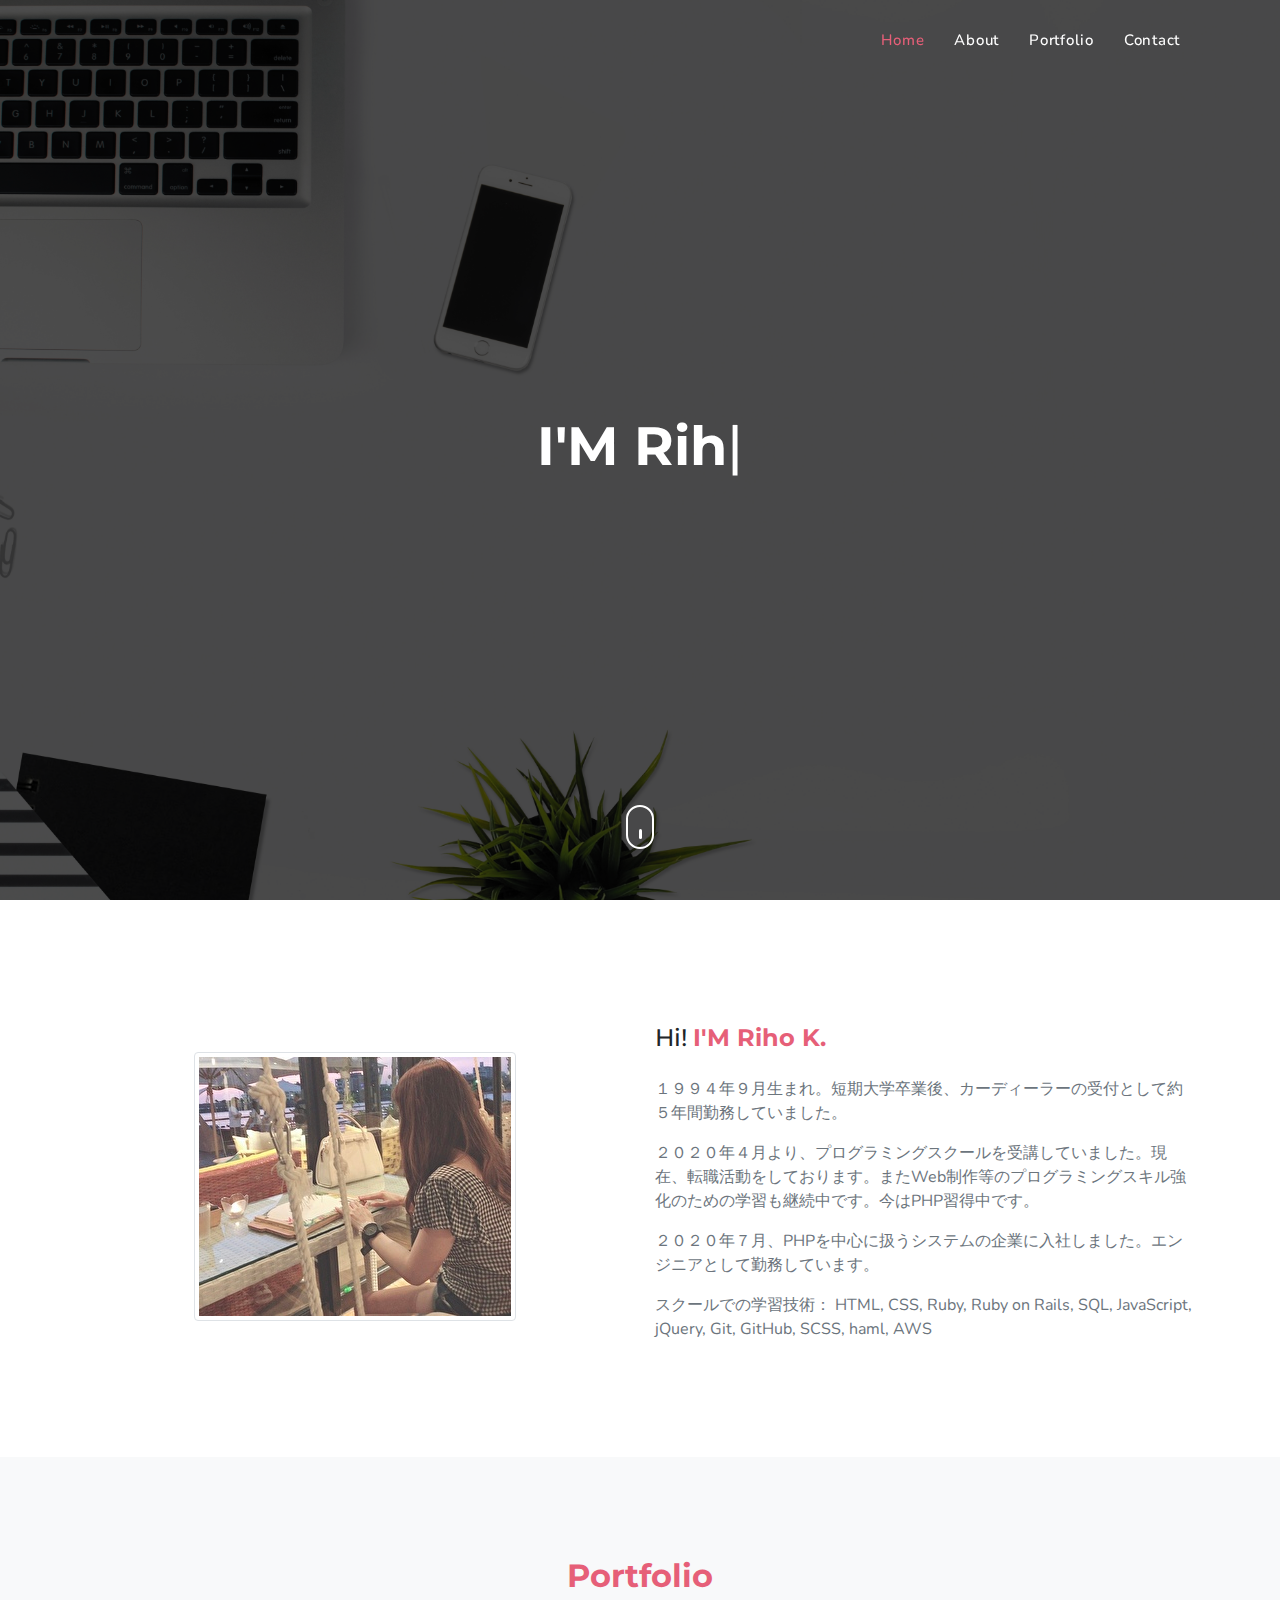
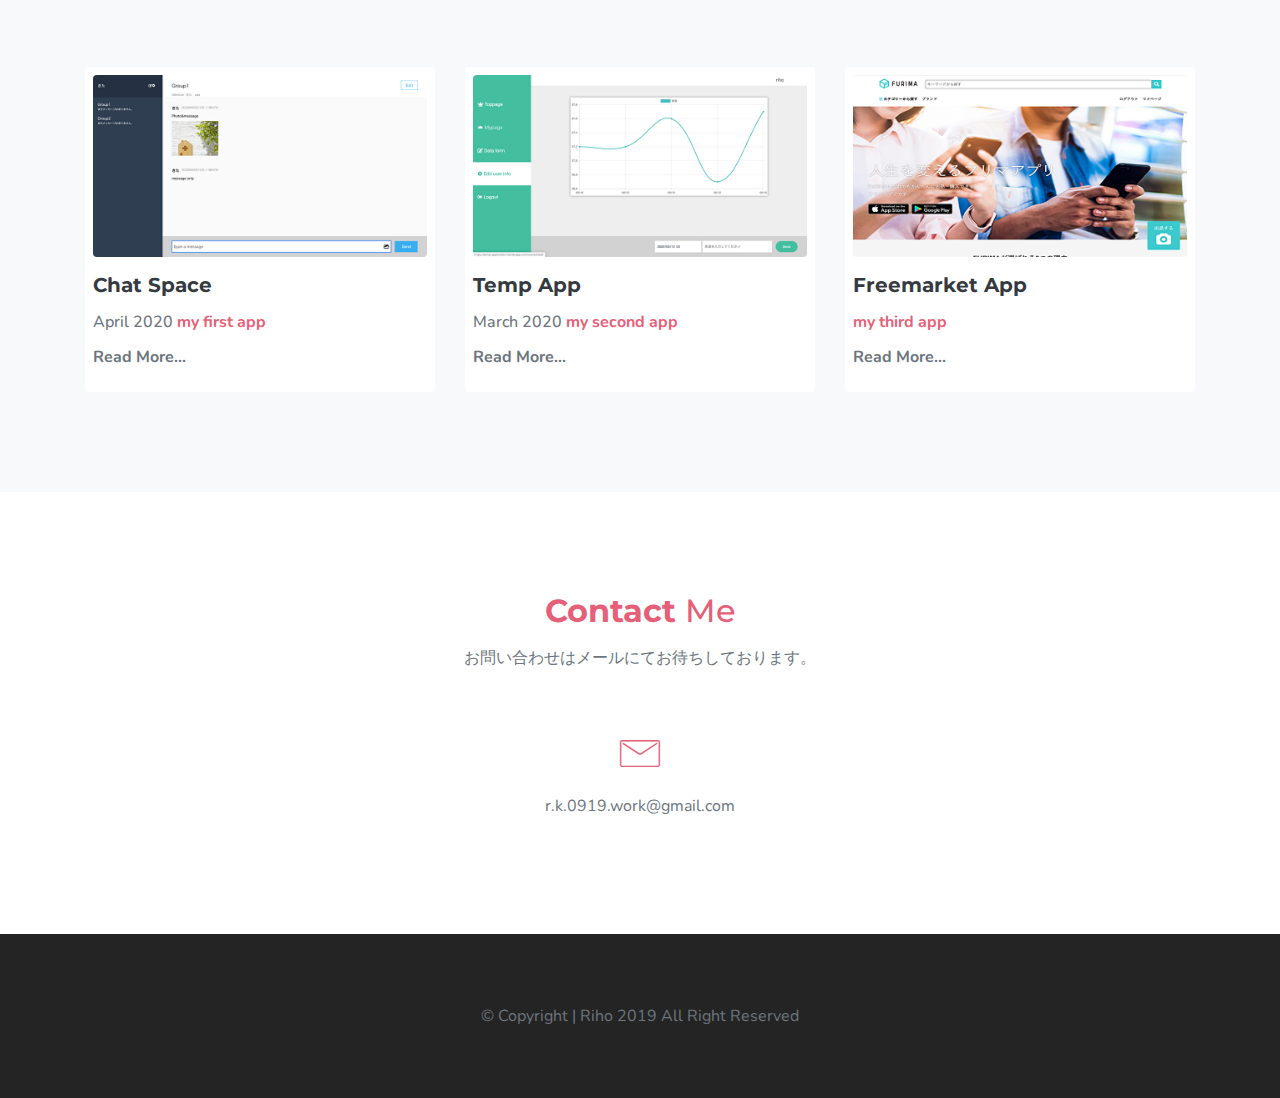
<file: index.html>
<!DOCTYPE html>
<html lang="ja">
    <head>
        <meta charset="UTF-8">
        <meta name="viewport" content="width=device-width, initial-scale=1">
        <title>Riho | PortfolioSite</title>
        <meta name="description" content="" />
        <meta name="keywords" content="" />
        <meta name="author" content="SRBThemes" />

        <link rel="shortcut icon" href="images/aipno-uok01-001.ico">

        <!--Bootstrap Css-->
        <link rel="stylesheet" type="text/css" href="css/bootstrap.min.css" />

        <!-- Materialdesign icons Css -->
        <link href="css/materialdesignicons.min.css" rel="stylesheet">

        <!-- Mobirise icons Css -->
        <link href="css/mobiriseicons.css" rel="stylesheet"> 

        <!-- Magnific-popup -->
        <link rel="stylesheet" href="css/magnific-popup.css">

        <!-- Animate Css -->
        <link rel="stylesheet" href="css/animate.min.css">

        <!-- OWL SLIDER -->
        <link rel="stylesheet" href="css/owl.carousel.css" />
        <link rel="stylesheet" href="css/owl.theme.css" />
        <link rel="stylesheet" href="css/owl.transitions.css" />

        <!-- Custom style Css -->
        <link href="css/style.css" rel="stylesheet">
        <link href="css/color/default.css" rel="stylesheet" id="option-color">
    </head>

    <body>

        <!-- Loader -->
        <div id="preloader">
            <div id="status">
                <div class="spinner">Loading...</div>
            </div>
        </div>

        <!-- Start Navbar -->
    	<nav class="navbar navbar-expand-lg fixed-top custom-nav sticky">
            <div class="container">

                <button class="navbar-toggler" type="button" data-toggle="collapse" data-target="#navbarCollapse" aria-controls="navbarCollapse" aria-expanded="false" aria-label="Toggle navigation">
                    <span class="mdi mdi-menu"></span>
                </button>

                <div class="collapse navbar-collapse" id="navbarCollapse">
                    <ul class="navbar-nav ml-auto">
                        <li class="nav-item active">
                            <a class="nav-link" href="#home">Home</a>
                        </li>
                        <li class="nav-item">
                            <a class="nav-link" href="#about">About</a>
                        </li>
                        <li class="nav-item">
                            <a class="nav-link" href="#work">Portfolio</a>
                        </li>
                        <li class="nav-item">
                            <a class="nav-link" href="#contact">Contact</a>
                        </li>
                    </ul>
                </div>
            </div>
        </nav>
        <!-- End Navbar -->

        <!-- START HOME -->
        <section class="section header-bg-img h-100vh" id="home">
            <div class="bg-overlay"></div>
            <div class="header-table">
                <div class="header-table-center">
                    <div class="container">
                        <div class="row justify-content-center">
                            <div class="col-lg-12">
                                <div class="text-center header-content mx-auto">
                                    <h4 class="text-white first-title mb-4"></h4>
                                    <h1 class="header-name text-white text-capitalize mb-0"><span class="element font-weight-bold" data-elements="I'M Riho.,My  Portfolio Site."></span></h1>
                                    <p class="text-white mx-auto header-desc mt-4">
                                        </p>
                                    <div class="mt-4 pt-2">
                                        <!-- <a href="#" class="btn btn-outline-custom btn-round"></a> -->
                                    </div>
                                </div>
                            </div>
                        </div>
                    </div>
                </div>
            </div>            
            <div class="scroll_down">
                <a href="#about" class="scroll">
                    <i class="text-white"></i>
                </a>
            </div>
        </section>
        <!-- END HOME -->

        <!-- START ABOUT -->
        <section class="section" id="about">
            <div class="container">
                <div class="row align-items-center">
                    <div class="col-lg-6">
                        <div class="mt-3">
                            <img src="images/newphoto.jpg" alt="" class="img-fluid mx-auto d-block img-thumbnail">
                        </div>
                    </div>
                    <div class="col-lg-6">
                        <div class="mt-3">
                            
                            <h4 class="mt-4">Hi! <span class="text-custom font-weight-bold">I'M Riho K.</span></h4>
                            <p class="text-muted mt-4">１９９４年９月生まれ。短期大学卒業後、カーディーラーの受付として約５年間勤務していました。 </p>
                            <p class="text-muted mt-2">２０２０年４月より、プログラミングスクールを受講していました。現在、転職活動をしております。またWeb制作等のプログラミングスキル強化のための学習も継続中です。今はPHP習得中です。</p>
                            <p class="text-muted mt-2">２０２０年７月、PHPを中心に扱うシステムの企業に入社しました。エンジニアとして勤務しています。</p>
                            <p class="text-muted mt-2">スクールでの学習技術：
                                HTML, CSS, Ruby, Ruby on Rails, SQL, JavaScript, jQuery, Git, GitHub, SCSS, haml, AWS
                            </p>
                            <p class="text-muted mt-2"></p>
                            <div>
                            </div>
                        </div>
                    </div>
                </div>
            </div>
        </section>
        <!-- END ABOUT -->
        
        <!-- START Portfolio -->
        <section class="section bg-light" id="work">
            <div class="container">   
                <div class="row justify-content-center">
                    <div class="col-lg-12">
                        <div class="text-center">
                            <h2><span class="font-weight-bold">Portfolio</span></h2>
                        </div>
                    </div>
                </div>                 
                <div class="row mt-5">
                    <div class="col-lg-4 mt-3">
                        <div class="rounded bg-white p-2">
                            <div class="img_blog">
                                <img src="images/portfolio2.png" alt="chatspace" class="img-fluid rounded mx-auto d-block">
                            </div>
                            <div class="content_blog pt-3 pb-3">
                                <div>
                                    <h5 class="font-weight-bold mb-0"><a href="portfolio_1.html" class="text-dark">Chat Space</a></h5>
                                </div>
                                <div class="mt-3">
                                    <p class="h6 text-muted date_blog mb-0">April 2020 <a href="#" class="text-custom font-weight-bold">my first app</a></p>
                                    <p class="mt-3 desc_blog text-muted"></p>
                                    <p class="h6 mb-0"><a href="portfolio_1.html" class="text-muted font-weight-bold">Read More...</a></p>
                                </div>
                            </div>
                        </div>
                    </div>
                    <div class="col-lg-4 mt-3">
                        <div class="rounded bg-white p-2">
                            <div class="img_blog">
                                <img src="images/portfolio1.png" alt="" class="img-fluid rounded mx-auto d-block">
                            </div>
                            <div class="content_blog pt-3 pb-3">
                                <div>
                                    <h5 class="font-weight-bold mb-0"><a href="portfolio_2.html" class="text-dark">Temp App</a></h5>
                                </div>
                                <div class="mt-3">
                                    <p class="h6 text-muted date_blog mb-0">March 2020 <a href="#" class="text-custom font-weight-bold">my second app</a></p>
                                    <p class="mt-3 desc_blog text-muted"></p>
                                    <p class="h6 mb-0"><a href="portfolio_2.html" class="text-muted font-weight-bold">Read More...</a></p>
                                </div>
                            </div>
                        </div>
                    </div>
                    <div class="col-lg-4 mt-3">
                        <div class="rounded bg-white p-2">
                            <div class="img_blog">
                                <img src="images/portfolio3.png" alt="" class="img-fluid rounded mx-auto d-block">
                            </div>
                            <div class="content_blog pt-3 pb-3">
                                <div>
                                    <h5 class="font-weight-bold mb-0"><a href="portfolio_3.html" class="text-dark">Freemarket App</a></h5>
                                </div>
                                <div class="mt-3">
                                    <p class="h6 text-muted date_blog mb-0"> <a href="#" class="text-custom font-weight-bold">my third app</a></p>
                                    <p class="mt-3 desc_blog text-muted"></p>
                                    <p class="h6 mb-0"><a href="portfolio_3.html" class="text-muted font-weight-bold">Read More...</a></p>
                                </div>
                            </div>
                        </div>
                    </div>
                </div>
            </div>
        </section>
        <!-- END BLOG -->
        
        <!-- START CONTACT -->
        <section class="section" id="contact">
            <div class="container">
                <div class="row justify-content-center">
                    <div class="col-lg-12">
                        <div class="text-center">
                            <h2><span class="font-weight-bold">Contact</span> Me</h2>
                            <p class="text-muted mx-auto section-subtitle mt-3">お問い合わせはメールにてお待ちしております。</p>
                        </div>
                    </div>
                </div> 
                <div class="row mt-5">
                    <div class="col-lg-4 contact-box">
                        <div class="text-center">
                            <div>
                                <i class="mbri-letter text-custom h1"></i>
                            </div>
                            <div class="mt-3">
                                <p class="text-muted">r.k.0919.work@gmail.com</p>
                            </div>
                        </div>
                    </div>
                </div>
                <!-- <div class="row mt-5">
                    <div class="col-lg-12">
                        <div class="form-kerri contact_form">
                            <div id="message"></div>
                            <form method="post" action="php/contact.php" name="contact-form" id="working_form">
                                <div class="row">
                                    <div class="col-lg-12">
                                        <div class="form-group mt-2">
                                            <input name="name" id="name" type="text" class="form-control" placeholder="Your name..." >
                                        </div>
                                    </div>
                                </div>
                                <div class="row">
                                    <div class="col-lg-12">
                                        <div class="form-group mt-2">
                                            <input name="email" id="email" type="email" class="form-control" placeholder="Your email..." >
                                        </div>
                                    </div>                                
                                </div>
                                <div class="row">
                                    <div class="col-lg-12">
                                        <div class="form-group mt-2">
                                            <textarea name="comments" id="comments" rows="4" class="form-control" placeholder="Your message..."></textarea>
                                        </div>
                                    </div>
                                </div>
                                <div class="row">
                                    <div class="col-lg-12 text-right">
                                        <input type="submit" id="submit" name="send" class="submitBnt btn btn-custom text-uppercase" value="Submit">
                                        <div id="simple-msg"></div>
                                    </div>
                                </div>
                            </form>
                        </div>  
                    </div>
                </div> -->
            </div>
        </section>
        <!-- END CONTACT -->

        <!--START FOOTER-->
        <footer class="footer bg-light">
            <div class="container">
                <div class="row justify-content-center text-center">
                    <div class="col-md-12">
                        <div class="text-center text-white footer-alt">
                            <!-- <ul class="list-unstyled list-inline mb-3">
                                <li class="list-inline-item"><a href="#"><i class="mdi mdi-facebook text-muted"></i></a></li>
                                <li class="list-inline-item"><a href="#"><i class="mdi mdi-linkedin text-muted"></i></a></li>
                                <li class="list-inline-item"><a href="#"><i class="mdi mdi-pinterest text-muted"></i></a></li>
                                <li class="list-inline-item"><a href="#"><i class="mdi mdi-twitter text-muted"></i></a></li>
                            </ul> -->
                            <p class="text-muted mb-0"> &copy;  Copyright | Riho 2019 All Right Reserved</p>
                        </div>
                    </div>
                </div>
            </div>
        </footer>
        <!--END FOOTER-->

        <!-- Back To Top -->    
        <a href="#" class="back_top"> <i class="mdi mdi-chevron-up"> </i> </a>
      
        <!-- JAVASCRIPTS -->
        <script src="js/jquery.min.js"></script>
        <script src="js/popper.min.js"></script>
        <script src="js/bootstrap.min.js"></script>
        <!--EASING JS-->
        <script src="js/jquery.easing.min.js"></script>
        <script src="js/scrollspy.min.js"></script>
        <!--PORTFOLIO FILTER JS-->
        <script src="js/isotope.js"></script>
        <!-- Magnific Popup Js -->
        <script src="js/jquery.magnific-popup.min.js"></script>
        <!-- TYPED -->
        <script src="js/typed.js"></script>
        <!-- OWL CAROUSEL -->
        <script src="js/owl.carousel.min.js"></script>
        <!-- CONTACT JS -->
        <script src="js/contact.js"></script>
        <!--CUSTOM JS-->
        <script src="js/custom.js"></script>
    </body>
</html>
</file>
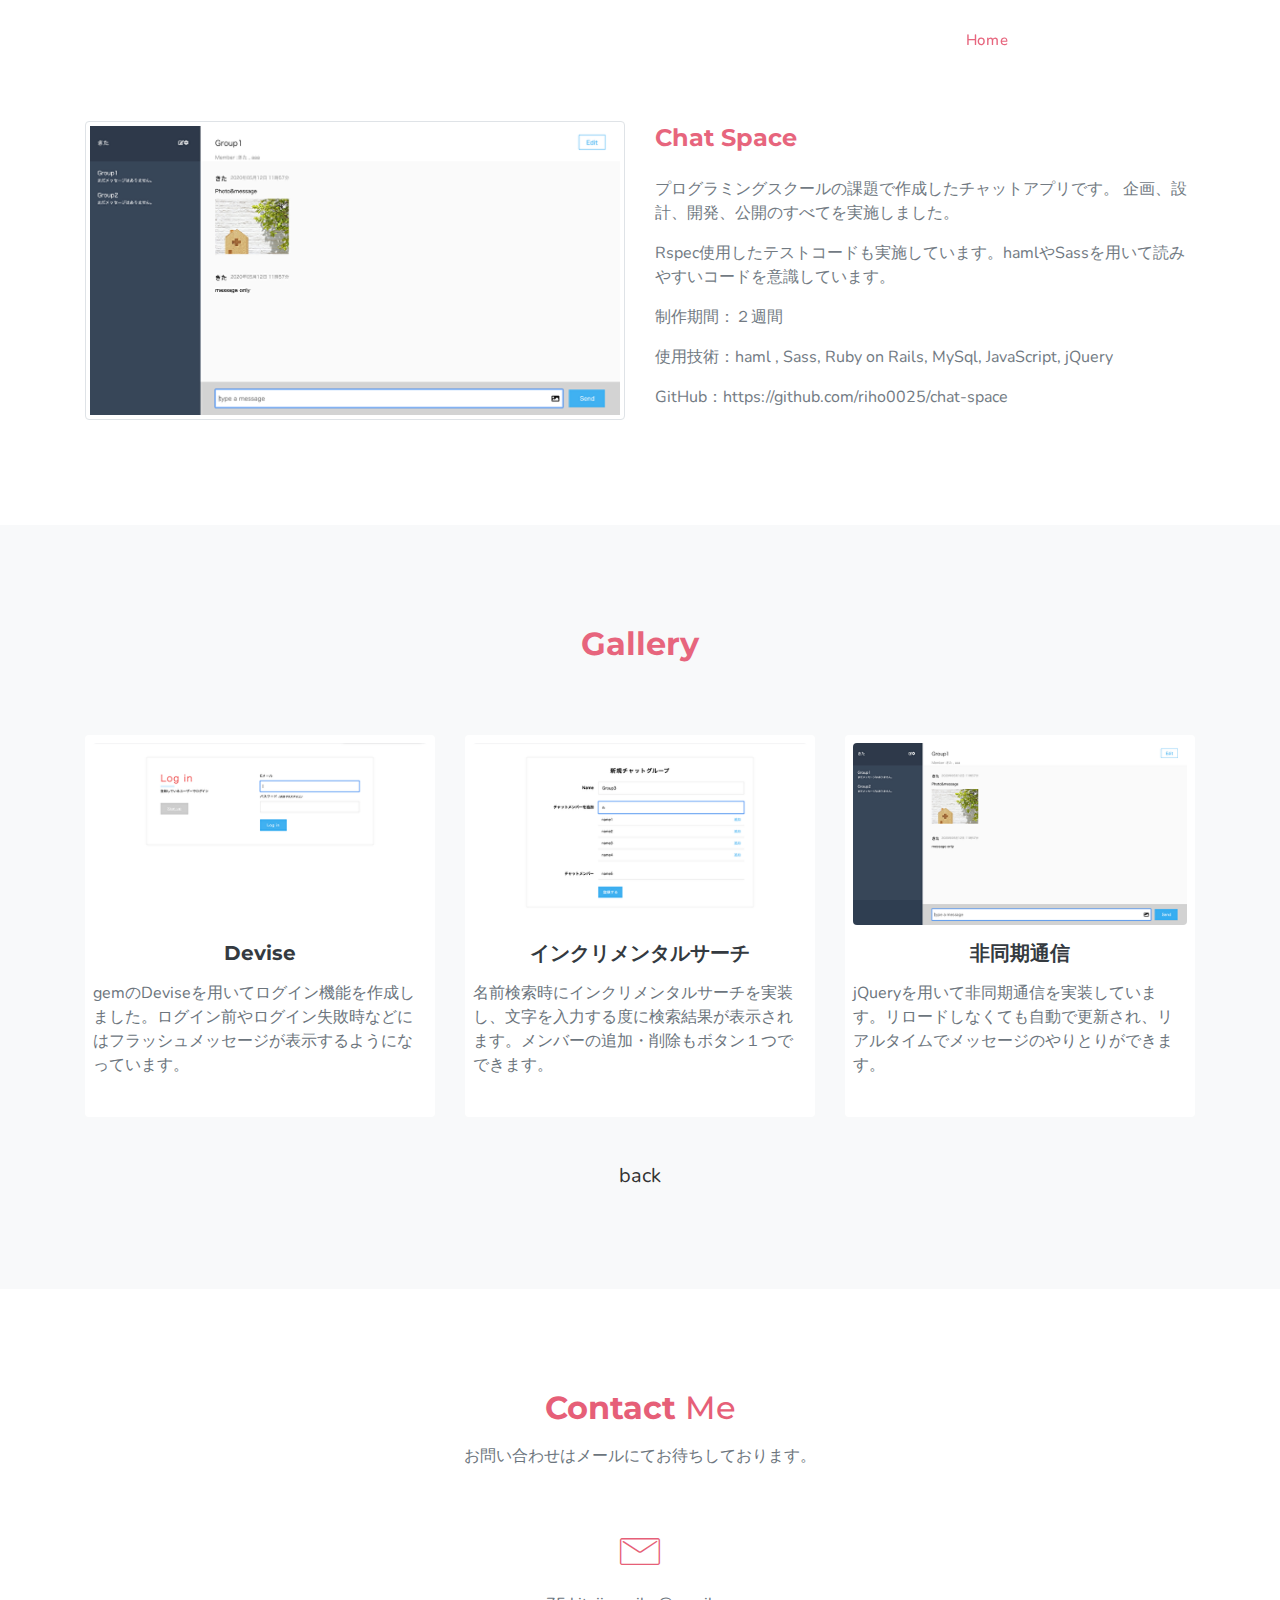
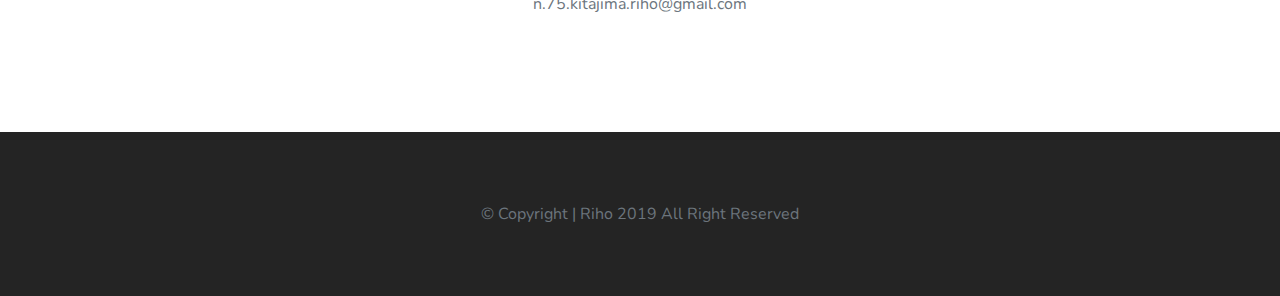
<file: portfolio_1.html>
<!DOCTYPE html>
<html lang="en">
    <head>
        <meta charset="UTF-8">
        <meta name="viewport" content="width=device-width, initial-scale=1">
        <title>Riho | PortfolioSite</title>
        <meta name="description" content="" />
        <meta name="keywords" content="" />
        <meta name="author" content="SRBThemes" />

        <link rel="shortcut icon" href="images/aipno-uok01-001.ico">

        <!--Bootstrap Css-->
        <link rel="stylesheet" type="text/css" href="css/bootstrap.min.css" />

        <!-- Materialdesign icons Css -->
        <link href="css/materialdesignicons.min.css" rel="stylesheet">

        <!-- Mobirise icons Css -->
        <link href="css/mobiriseicons.css" rel="stylesheet"> 

        <!-- Magnific-popup -->
        <link rel="stylesheet" href="css/magnific-popup.css">

        <!-- Animate Css -->
        <link rel="stylesheet" href="css/animate.min.css">

        <!-- OWL SLIDER -->
        <link rel="stylesheet" href="css/owl.carousel.css" />
        <link rel="stylesheet" href="css/owl.theme.css" />
        <link rel="stylesheet" href="css/owl.transitions.css" />

        <!-- Custom style Css -->
        <link href="css/style.css" rel="stylesheet">
        <link href="css/color/default.css" rel="stylesheet" id="option-color">
    </head>

    <body>

        <!-- Loader -->
        <div id="preloader">
            <div id="status">
                <div class="spinner">Loading...</div>
            </div>
        </div>

        <!-- Start Navbar -->
    	<nav class="navbar navbar-expand-lg fixed-top custom-nav sticky">
            <div class="container">

                <button class="navbar-toggler" type="button" data-toggle="collapse" data-target="#navbarCollapse" aria-controls="navbarCollapse" aria-expanded="false" aria-label="Toggle navigation">
                    <span class="mdi mdi-menu"></span>
                </button>

                <div class="collapse navbar-collapse" id="navbarCollapse">
                    <ul class="navbar-nav ml-auto">
                        <li class="nav-item active">
                            <a class="nav-link" href="index.html">Home</a>
                        </li>
                        <!-- <li class="nav-item">
                            <a class="nav-link" href="#about">About</a>
                        </li> -->
                        <li class="nav-item">
                            <a class="nav-link" href="#work">Gallery</a>
                        </li>
                        <li class="nav-item">
                            <a class="nav-link" href="#contact">Contact</a>
                        </li>
                    </ul>
                </div>
            </div>
        </nav>
        <!-- End Navbar -->

        <!-- START HOME -->
        <!-- <section class="section header-bg-img h-100vh" id="home">
            <div class="bg-overlay"></div>
            <div class="header-table">
                <div class="header-table-center">
                    <div class="container">
                        <div class="row justify-content-center">
                            <div class="col-lg-12">
                                <div class="text-center header-content mx-auto">
                                    <h4 class="text-white first-title mb-4"></h4>
                                    <h1 class="header-name text-white text-capitalize mb-0"><span class="element font-weight-bold" data-elements="I'M Riho.,My  Portfolio Site."></span></h1>
                                    <p class="text-white mx-auto header-desc mt-4">
                                        </p>
                                    <div class="mt-4 pt-2">
                                        <a href="#" class="btn btn-outline-custom btn-round"></a> -->
                                    <!-- </div>
                                </div>
                            </div>
                        </div>
                    </div>
                </div>
            </div>             -->
            <!-- <div class="scroll_down">
                <a href="#about" class="scroll">
                    <i class="text-white"></i>
                </a>
            </div>
        </section> -->
        <!-- END HOME -->

        <!-- START ABOUT -->
        <section class="section" id="about">
            <div class="container">
                <div class="row align-items-center">
                    <div class="col-lg-6">
                        <div class="mt-3">
                            <img src="images/bigp.png" alt="" class="img-fluid mx-auto d-block img-thumbnail">
                            
                            <!-- <span class="text-muted">GitHub:</span><a href="https://github.com/riho0025/chat-space" class="text-muted">https://github.com/riho0025/chat-space</a> -->
                        </div>
                    </div>
                    <div class="col-lg-6">
                        <div class="mt-3">
                            
                            <h4 class="mt-4"><span class="text-custom font-weight-bold">Chat Space</span><span class="period"></span></h4>
                            <p class="text-muted mt-4">プログラミングスクールの課題で作成したチャットアプリです。 企画、設計、開発、公開のすべてを実施しました。</p>
                            <p class="text-muted mt-2">Rspec使用したテストコードも実施しています。hamlやSassを用いて読みやすいコードを意識しています。
                            </p>
                            <p class="text-muted mt-2">制作期間：２週間</p>
                            <p class="text-muted mt-2"> 使用技術：haml , Sass, Ruby on Rails, MySql, JavaScript, jQuery
                            </p>
                            <p class="text-muted mt-2"> GitHub：<a href="https://github.com/riho0025/chat-space" class="text-muted">https://github.com/riho0025/chat-space</a>
                            </p>
                            
                            <p class="text-muted mt-2"></p>
                            <div>
                            </div>
                        </div>
                    </div>
                </div>
            </div>
        </section>
        <!-- END ABOUT -->
        
        <!-- START Portfolio -->
        <section class="section bg-light" id="work">
            <div class="container">   
                <div class="row justify-content-center">
                    <div class="col-lg-12">
                        <div class="text-center">
                            <h2><span class="font-weight-bold"> Gallery</span></h2>
                        </div>
                    </div>
                </div>                 
                <div class="row mt-5">
                    <div class="col-lg-4 mt-3">
                        <div class="rounded bg-white p-2">
                            <div class="img_blog">
                                <img src="images/chat1.png" alt="" class="img-fluid rounded mx-auto d-block">
                            </div>
                            <div class="content_blog pt-3 pb-3">
                                <div>
                                    <h5 class="font-weight-bold mb-0 text-center"><a href="#" class="text-dark">Devise</a></h5>
                                </div>
                                <div class="mt-3">
                                    <p class="h6 text-muted date_blog mb-0"> <a href="#" class="text-custom font-weight-bold"></a></p>
                                    <p class="mt-3 desc_blog text-muted">gemのDeviseを用いてログイン機能を作成しました。ログイン前やログイン失敗時などにはフラッシュメッセージが表示するようになっています。</p>
                                    <p class="h6 mb-0"><a href="#" class="text-muted font-weight-bold"></a></p>
                                </div>
                            </div>
                        </div>
                    </div>
                    <div class="col-lg-4 mt-3">
                        <div class="rounded bg-white p-2">
                            <div class="img_blog">
                                <img src="images/chat2.png" alt="" class="img-fluid rounded mx-auto d-block">
                            </div>
                            <div class="content_blog pt-3 pb-3">
                                <div>
                                    <h5 class="font-weight-bold mb-0 text-center"><a href="#" class="text-dark">インクリメンタルサーチ</a></h5>
                                </div>
                                <div class="mt-3">
                                    <p class="h6 text-muted date_blog mb-0"> <a href="#" class="text-custom font-weight-bold"></a></p>
                                    <p class="mt-3 desc_blog text-muted">名前検索時にインクリメンタルサーチを実装し、文字を入力する度に検索結果が表示されます。メンバーの追加・削除もボタン１つでできます。</p>
                                    <p class="h6 mb-0"><a href="#" class="text-muted font-weight-bold"></a></p>
                                </div>
                            </div>
                        </div>
                    </div>
                    <div class="col-lg-4 mt-3">
                        <div class="rounded bg-white p-2">
                            <div class="img_blog">
                                <img src="images/portfolio2.png" alt="" class="img-fluid rounded mx-auto d-block">
                            </div>
                            <div class="content_blog pt-3 pb-3">
                                <div>
                                    <h5 class="font-weight-bold mb-0 text-center"><a href="#" class="text-dark">非同期通信</a></h5>
                                </div>
                                <div class="mt-3">
                                    <p class="h6 text-muted date_blog mb-0"> <a href="#" class="text-custom font-weight-bold"></a></p>
                                    <p class="mt-3 desc_blog text-muted">jQueryを用いて非同期通信を実装しています。リロードしなくても自動で更新され、リアルタイムでメッセージのやりとりができます。</p>
                                    <p class="h6 mb-0"><a href="#" class="text-muted font-weight-bold"></a></p>
                                </div>
                            </div>
                        </div>
                    </div>
                </div>
                <div class="row justify-content-center">
                    <div class="col-lg-12">
                        <div class="text-center">
                            <br><br>
                            <a href="index.html" class="back-btn text-link">back</a>
                        </div>
                    </div>
                </div>
            </div>
        </section>
        <!-- END BLOG -->
        
        <!-- START CONTACT -->
        <section class="section" id="contact">
            <div class="container">
                <div class="row justify-content-center">
                    <div class="col-lg-12">
                        <div class="text-center">
                            <h2><span class="font-weight-bold">Contact</span> Me</h2>
                            <p class="text-muted mx-auto section-subtitle mt-3">お問い合わせはメールにてお待ちしております。</p>
                        </div>
                    </div>
                </div> 
                <div class="row mt-5">
                    <div class="col-lg-4 contact-box">
                        <div class="text-center">
                            <div>
                                <i class="mbri-letter text-custom h1"></i>
                            </div>
                            <div class="mt-3">
                                <p class="text-muted">n.75.kitajima.riho@gmail.com</p>
                            </div>
                        </div>
                    </div>
                </div>
            </div>
        </section>
        <!-- END CONTACT -->

        <!--START FOOTER-->
        <footer class="footer bg-light">
            <div class="container">
                <div class="row justify-content-center text-center">
                    <div class="col-md-12">
                        <div class="text-center text-white footer-alt">
                            <!-- <ul class="list-unstyled list-inline mb-3">
                                <li class="list-inline-item"><a href="#"><i class="mdi mdi-facebook text-muted"></i></a></li>
                                <li class="list-inline-item"><a href="#"><i class="mdi mdi-linkedin text-muted"></i></a></li>
                                <li class="list-inline-item"><a href="#"><i class="mdi mdi-pinterest text-muted"></i></a></li>
                                <li class="list-inline-item"><a href="#"><i class="mdi mdi-twitter text-muted"></i></a></li>
                            </ul> -->
                            <p class="text-muted mb-0"> &copy;  Copyright | Riho 2019 All Right Reserved</p>
                        </div>
                    </div>
                </div>
            </div>
        </footer>
        <!--END FOOTER-->

        <!-- Back To Top -->    
        <a href="#" class="back_top"> <i class="mdi mdi-chevron-up"> </i> </a>
      
        <!-- JAVASCRIPTS -->
        <script src="js/jquery.min.js"></script>
        <script src="js/popper.min.js"></script>
        <script src="js/bootstrap.min.js"></script>
        <!--EASING JS-->
        <script src="js/jquery.easing.min.js"></script>
        <script src="js/scrollspy.min.js"></script>
        <!--PORTFOLIO FILTER JS-->
        <script src="js/isotope.js"></script>
        <!-- Magnific Popup Js -->
        <script src="js/jquery.magnific-popup.min.js"></script>
        <!-- TYPED -->
        <script src="js/typed.js"></script>
        <!-- OWL CAROUSEL -->
        <script src="js/owl.carousel.min.js"></script>
        <!-- CONTACT JS -->
        <script src="js/contact.js"></script>
        <!--CUSTOM JS-->
        <script src="js/custom.js"></script>
    </body>
</html>
</file>
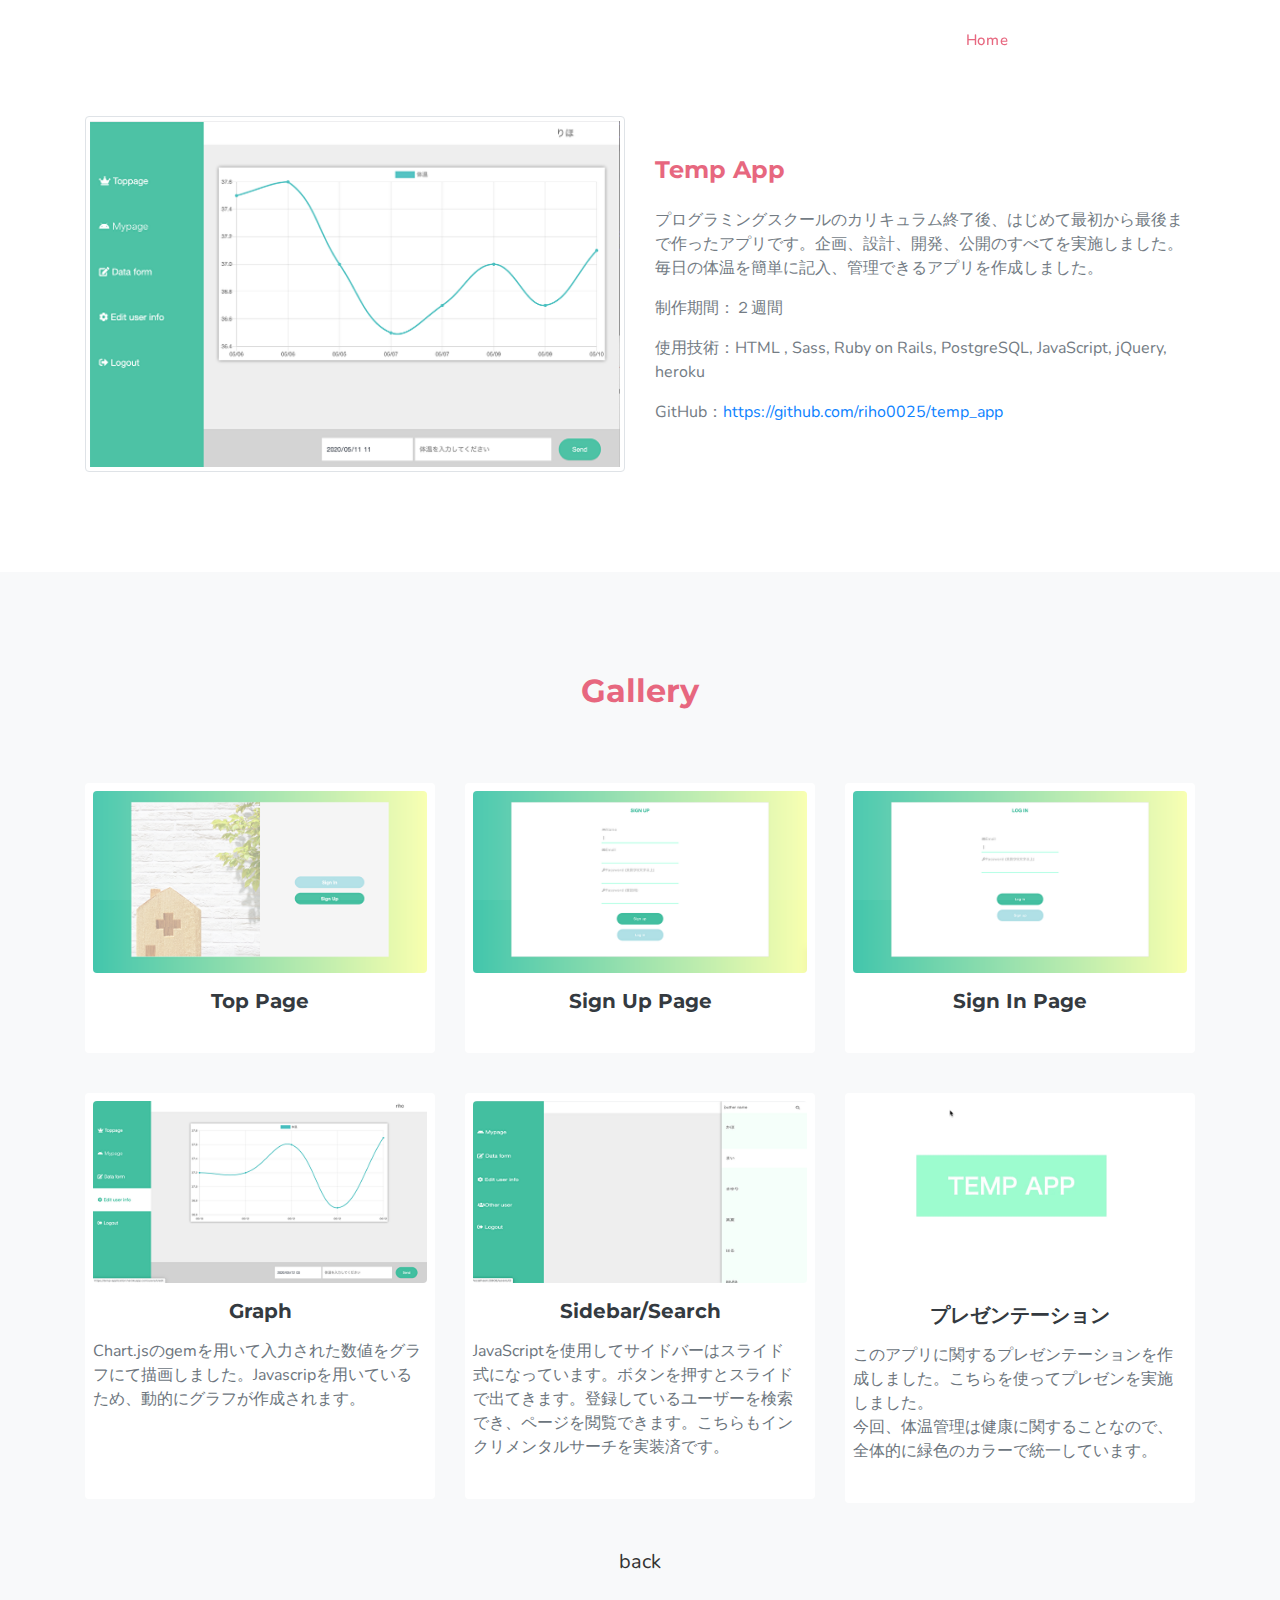
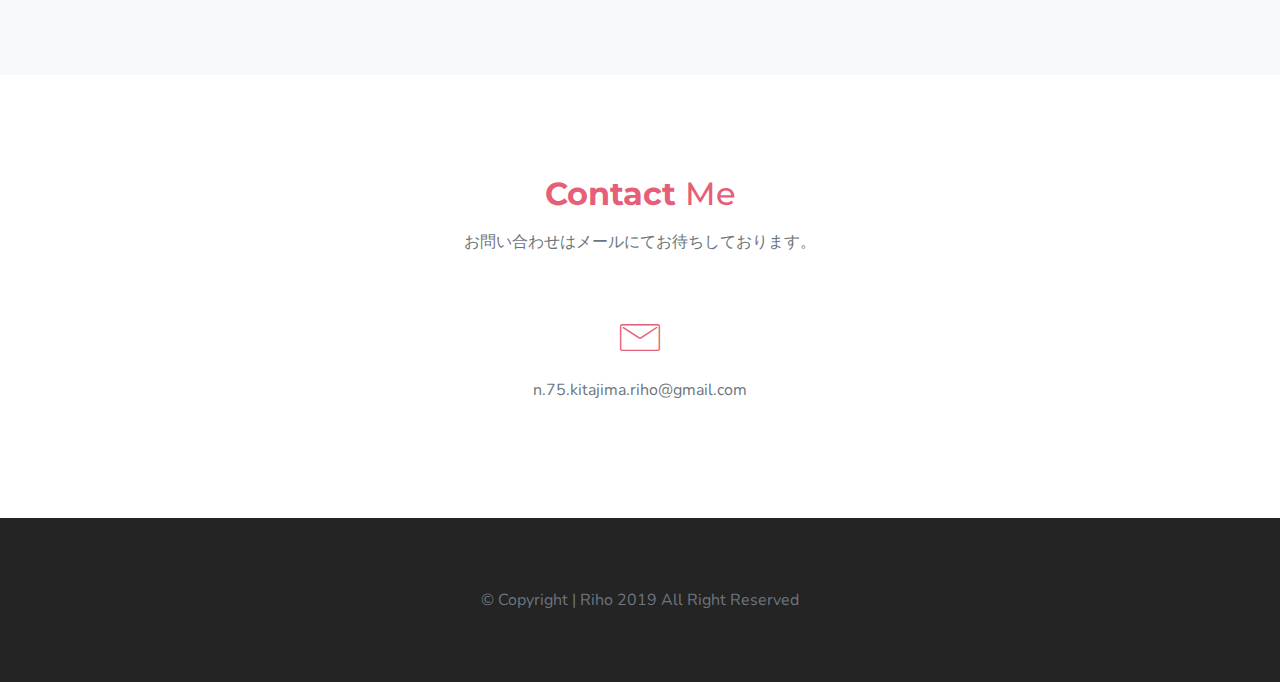
<file: portfolio_2.html>
<!DOCTYPE html>
<html lang="en">
    <head>
        <meta charset="UTF-8">
        <meta name="viewport" content="width=device-width, initial-scale=1">
        <title>Riho | PortfolioSite</title>
        <meta name="description" content="" />
        <meta name="keywords" content="" />
        <meta name="author" content="SRBThemes" />

        <link rel="shortcut icon" href="images/aipno-uok01-001.ico">

        <!--Bootstrap Css-->
        <link rel="stylesheet" type="text/css" href="css/bootstrap.min.css" />

        <!-- Materialdesign icons Css -->
        <link href="css/materialdesignicons.min.css" rel="stylesheet">

        <!-- Mobirise icons Css -->
        <link href="css/mobiriseicons.css" rel="stylesheet"> 

        <!-- Magnific-popup -->
        <link rel="stylesheet" href="css/magnific-popup.css">

        <!-- Animate Css -->
        <link rel="stylesheet" href="css/animate.min.css">

        <!-- OWL SLIDER -->
        <link rel="stylesheet" href="css/owl.carousel.css" />
        <link rel="stylesheet" href="css/owl.theme.css" />
        <link rel="stylesheet" href="css/owl.transitions.css" />

        <!-- Custom style Css -->
        <link href="css/style.css" rel="stylesheet">
        <link href="css/color/default.css" rel="stylesheet" id="option-color">
    </head>

    <body>

        <!-- Loader -->
        <div id="preloader">
            <div id="status">
                <div class="spinner">Loading...</div>
            </div>
        </div>

        <!-- Start Navbar -->
    	<nav class="navbar navbar-expand-lg fixed-top custom-nav sticky">
            <div class="container">

                <button class="navbar-toggler" type="button" data-toggle="collapse" data-target="#navbarCollapse" aria-controls="navbarCollapse" aria-expanded="false" aria-label="Toggle navigation">
                    <span class="mdi mdi-menu"></span>
                </button>

                <div class="collapse navbar-collapse" id="navbarCollapse">
                    <ul class="navbar-nav ml-auto">
                        <li class="nav-item active">
                            <a class="nav-link" href="index_1.html">Home</a>
                        </li>
                        <!-- <li class="nav-item">
                            <a class="nav-link" href="#about">About</a>
                        </li> -->
                        <li class="nav-item">
                            <a class="nav-link" href="#work">Gallery</a>
                        </li>
                        <li class="nav-item">
                            <a class="nav-link" href="#contact">Contact</a>
                        </li>
                    </ul>
                </div>
            </div>
        </nav>
        <!-- End Navbar -->

        <!-- START HOME -->
        <!-- <section class="section header-bg-img h-100vh" id="home">
            <div class="bg-overlay"></div>
            <div class="header-table">
                <div class="header-table-center">
                    <div class="container">
                        <div class="row justify-content-center">
                            <div class="col-lg-12">
                                <div class="text-center header-content mx-auto">
                                    <h4 class="text-white first-title mb-4"></h4>
                                    <h1 class="header-name text-white text-capitalize mb-0"><span class="element font-weight-bold" data-elements="I'M Riho.,My  Portfolio Site."></span></h1>
                                    <p class="text-white mx-auto header-desc mt-4">
                                        </p>
                                    <div class="mt-4 pt-2">
                                        <a href="#" class="btn btn-outline-custom btn-round"></a> -->
                                    <!-- </div>
                                </div>
                            </div>
                        </div>
                    </div>
                </div>
            </div>             -->
            <!-- <div class="scroll_down">
                <a href="#about" class="scroll">
                    <i class="text-white"></i>
                </a>
            </div>
        </section> -->
        <!-- END HOME -->

        <!-- START ABOUT -->
        <section class="section" id="about">
            <div class="container">
                <div class="row align-items-center">
                    <div class="col-lg-6">
                        <div class="mt-3">
                            <img src="images/temp6.png" alt="" class="img-fluid mx-auto d-block img-thumbnail">
                            
                            <!-- <span class="text-muted">GitHub:</span><a href="https://github.com/riho0025/chat-space" class="text-muted">https://github.com/riho0025/chat-space</a> -->
                        </div>
                    </div>
                    <div class="col-lg-6">
                        <div class="mt-3">
                            
                            <h4 class="mt-4"><span class="text-custom font-weight-bold">Temp App</span><span class="period"></span></h4>
                            <p class="text-muted mt-4">プログラミングスクールのカリキュラム終了後、はじめて最初から最後まで作ったアプリです。企画、設計、開発、公開のすべてを実施しました。<br>毎日の体温を簡単に記入、管理できるアプリを作成しました。</p>
                            <p class="text-muted mt-2">制作期間：２週間</p>
                            <p class="text-muted mt-2"> 使用技術：HTML , Sass, Ruby on Rails, PostgreSQL, JavaScript, jQuery, heroku
                            </p>
                            <p class="text-muted mt-2"> GitHub：<a href="https://github.com/riho0025/temp_app">https://github.com/riho0025/temp_app</a>
                            </p>
                            
                            <p class="text-muted mt-2"></p>
                            <div>
                            </div>
                        </div>
                    </div>
                </div>
            </div>
        </section>
        <!-- END ABOUT -->
        
        <!-- START Portfolio -->
        <section class="section bg-light" id="work">
            <div class="container">   
                <div class="row justify-content-center">
                    <div class="col-lg-12">
                        <div class="text-center">
                            <h2><span class="font-weight-bold"> Gallery</span></h2>
                        </div>
                    </div>
                </div>                 
                <div class="row mt-5">
                    <div class="col-lg-4 mt-3">
                        <div class="rounded bg-white p-2">
                            <div class="img_blog">
                                <img src="images/temp1.png" alt="tempappのトップページ" class="img-fluid rounded mx-auto d-block">
                            </div>
                            <div class="content_blog pt-3 pb-3">
                                <div>
                                    <h5 class="font-weight-bold mb-0 text-center"><a href="#" class="text-dark">Top Page</a></h5>
                                </div>
                                <div class="mt-3">
                                    <!-- <p class="h6 text-muted date_blog mb-0"> <a href="#" class="text-custom font-weight-bold"></a></p> -->
                                    <!-- <p class="mt-3 desc_blog text-muted">gemのDeviseを用いてログイン機能を作成しました。ログイン前やログイン失敗時などにはフラッシュメッセージが表示するようになっています。</p> -->
                                    <p class="h6 mb-0"><a href="#" class="text-muted font-weight-bold"></a></p>
                                </div>
                            </div>
                        </div>
                    </div>
                    <div class="col-lg-4 mt-3">
                        <div class="rounded bg-white p-2">
                            <div class="img_blog">
                                <img src="images/temp4.png" alt="" class="img-fluid rounded mx-auto d-block">
                            </div>
                            <div class="content_blog pt-3 pb-3">
                                <div>
                                    <h5 class="font-weight-bold mb-0 text-center"><a href="#" class="text-dark">Sign Up Page</a></h5>
                                </div>
                                <div class="mt-3">
                                    <!-- <p class="h6 text-muted date_blog mb-0"> <a href="#" class="text-custom font-weight-bold"></a></p>
                                    <p class="mt-3 desc_blog text-muted">名前検索時にインクリメンタルサーチを実装し、文字を入力する度に検索結果が表示されます。メンバーの追加・削除もボタン１つでできます。</p>
                                    <p class="h6 mb-0"><a href="#" class="text-muted font-weight-bold"></a></p> -->
                                </div>
                            </div>
                        </div>
                    </div>
                    <div class="col-lg-4 mt-3">
                        <div class="rounded bg-white p-2">
                            <div class="img_blog">
                                <img src="images/temp3.png" alt="" class="img-fluid rounded mx-auto d-block">
                            </div>
                            <div class="content_blog pt-3 pb-3">
                                <div>
                                    <h5 class="font-weight-bold mb-0 text-center"><a href="#" class="text-dark">Sign In Page</a></h5>
                                </div>
                                <div class="mt-3">
                                    <!-- <p class="h6 text-muted date_blog mb-0"> <a href="#" class="text-custom font-weight-bold"></a></p>
                                    <p class="mt-3 desc_blog text-muted">jQueryを用いて非同期通信を実装しています。リロードしなくても自動で更新され、リアルタイムでメッセージのやりとりができます。</p>
                                    <p class="h6 mb-0"><a href="#" class="text-muted font-weight-bold"></a></p> -->
                                </div>
                            </div>
                        </div>
                    </div>
                </div>
                <br>
                <div class="row">
                    <div class="col-lg-4 mt-3">
                        <div class="rounded bg-white p-2">
                            <div class="img_blog">
                                <img src="images/portfolio1.png" alt="" class="img-fluid rounded mx-auto d-block">
                            </div>
                            <div class="content_blog pt-3 pb-3">
                                <div>
                                    <h5 class="font-weight-bold mb-0 text-center"><a href="#" class="text-dark">Graph</a></h5>
                                </div>
                                <div class="mt-3">
                                    <p class="h6 text-muted date_blog mb-0"> <a href="#" class="text-custom font-weight-bold"></a></p>
                                    <p class="mt-3 desc_blog text-muted">Chart.jsのgemを用いて入力された数値をグラフにて描画しました。Javascripを用いているため、動的にグラフが作成されます。</p><br><br>
                                    <p class="h6 mb-0"><a href="#" class="text-muted font-weight-bold"></a></p>
                                </div>
                            </div>
                        </div>
                    </div>
                    <div class="col-lg-4 mt-3">
                        <div class="rounded bg-white p-2">
                            <div class="img_blog">
                                <img src="images/temp7.png" alt="tempapp" class="img-fluid rounded mx-auto d-block">
                            </div>
                            <div class="content_blog pt-3 pb-3">
                                <div>
                                    <h5 class="font-weight-bold mb-0 text-center"><a href="#" class="text-dark">Sidebar/Search</a></h5>
                                </div>
                                <div class="mt-3">
                                    <p class="h6 text-muted date_blog mb-0"> <a href="#" class="text-custom font-weight-bold"></a></p>
                                    <p class="mt-3 desc_blog text-muted">JavaScriptを使用してサイドバーはスライド式になっています。ボタンを押すとスライドで出てきます。登録しているユーザーを検索でき、ページを閲覧できます。こちらもインクリメンタルサーチを実装済です。
                                    </p>
                                    <p class="h6 mb-0"><a href="#" class="text-muted font-weight-bold"></a></p>
                                </div>
                            </div>
                        </div>
                    </div>
                    <div class="col-lg-4 mt-3">
                        <div class="rounded bg-white p-2">
                            <div class="img_blog">
                                <img src="images/temp.gif" alt="tempapp.gif" class="img-fluid rounded mx-auto d-block">
                            </div>
                            <div class="content_blog pt-3 pb-3">
                                <div>
                                    <h5 class="font-weight-bold mb-0 text-center"><a href="#" class="text-dark">プレゼンテーション</a></h5>
                                </div>
                                <div class="mt-3">
                                    <p class="h6 text-muted date_blog mb-0"> <a href="#" class="text-custom font-weight-bold"></a></p>
                                    <p class="mt-3 desc_blog text-muted">このアプリに関するプレゼンテーションを作成しました。こちらを使ってプレゼンを実施しました。<br>今回、体温管理は健康に関することなので、全体的に緑色のカラーで統一しています。</p>
                                    <p class="h6 mb-0"><a href="#" class="text-muted font-weight-bold"></a></p>
                                </div>
                            </div>
                        </div>
                    </div>
                </div>
                <div class="row justify-content-center">
                    <div class="col-lg-12">
                        <div class="text-center">
                            <br><br>
                            <a href="index.html" class="back-btn text-link">back</a>
                        </div>
                    </div>
                </div>
            </div>
        </section>
        <!-- END BLOG -->
        
        <!-- START CONTACT -->
        <section class="section" id="contact">
            <div class="container">
                <div class="row justify-content-center">
                    <div class="col-lg-12">
                        <div class="text-center">
                            <h2><span class="font-weight-bold">Contact</span> Me</h2>
                            <p class="text-muted mx-auto section-subtitle mt-3">お問い合わせはメールにてお待ちしております。</p>
                        </div>
                    </div>
                </div> 
                <div class="row mt-5">
                    <div class="col-lg-4 contact-box">
                        <div class="text-center">
                            <div>
                                <i class="mbri-letter text-custom h1"></i>
                            </div>
                            <div class="mt-3">
                                <p class="text-muted">n.75.kitajima.riho@gmail.com</p>
                            </div>
                        </div>
                    </div>
                </div>
            </div>
        </section>
        <!-- END CONTACT -->

        <!--START FOOTER-->
        <footer class="footer bg-light">
            <div class="container">
                <div class="row justify-content-center text-center">
                    <div class="col-md-12">
                        <div class="text-center text-white footer-alt">
                            <!-- <ul class="list-unstyled list-inline mb-3">
                                <li class="list-inline-item"><a href="#"><i class="mdi mdi-facebook text-muted"></i></a></li>
                                <li class="list-inline-item"><a href="#"><i class="mdi mdi-linkedin text-muted"></i></a></li>
                                <li class="list-inline-item"><a href="#"><i class="mdi mdi-pinterest text-muted"></i></a></li>
                                <li class="list-inline-item"><a href="#"><i class="mdi mdi-twitter text-muted"></i></a></li>
                            </ul> -->
                            <p class="text-muted mb-0"> &copy;  Copyright | Riho 2019 All Right Reserved</p>
                        </div>
                    </div>
                </div>
            </div>
        </footer>
        <!--END FOOTER-->

        <!-- Back To Top -->    
        <a href="#" class="back_top"> <i class="mdi mdi-chevron-up"> </i> </a>
      
        <!-- JAVASCRIPTS -->
        <script src="js/jquery.min.js"></script>
        <script src="js/popper.min.js"></script>
        <script src="js/bootstrap.min.js"></script>
        <!--EASING JS-->
        <script src="js/jquery.easing.min.js"></script>
        <script src="js/scrollspy.min.js"></script>
        <!--PORTFOLIO FILTER JS-->
        <script src="js/isotope.js"></script>
        <!-- Magnific Popup Js -->
        <script src="js/jquery.magnific-popup.min.js"></script>
        <!-- TYPED -->
        <script src="js/typed.js"></script>
        <!-- OWL CAROUSEL -->
        <script src="js/owl.carousel.min.js"></script>
        <!-- CONTACT JS -->
        <script src="js/contact.js"></script>
        <!--CUSTOM JS-->
        <script src="js/custom.js"></script>
    </body>
</html>
</file>
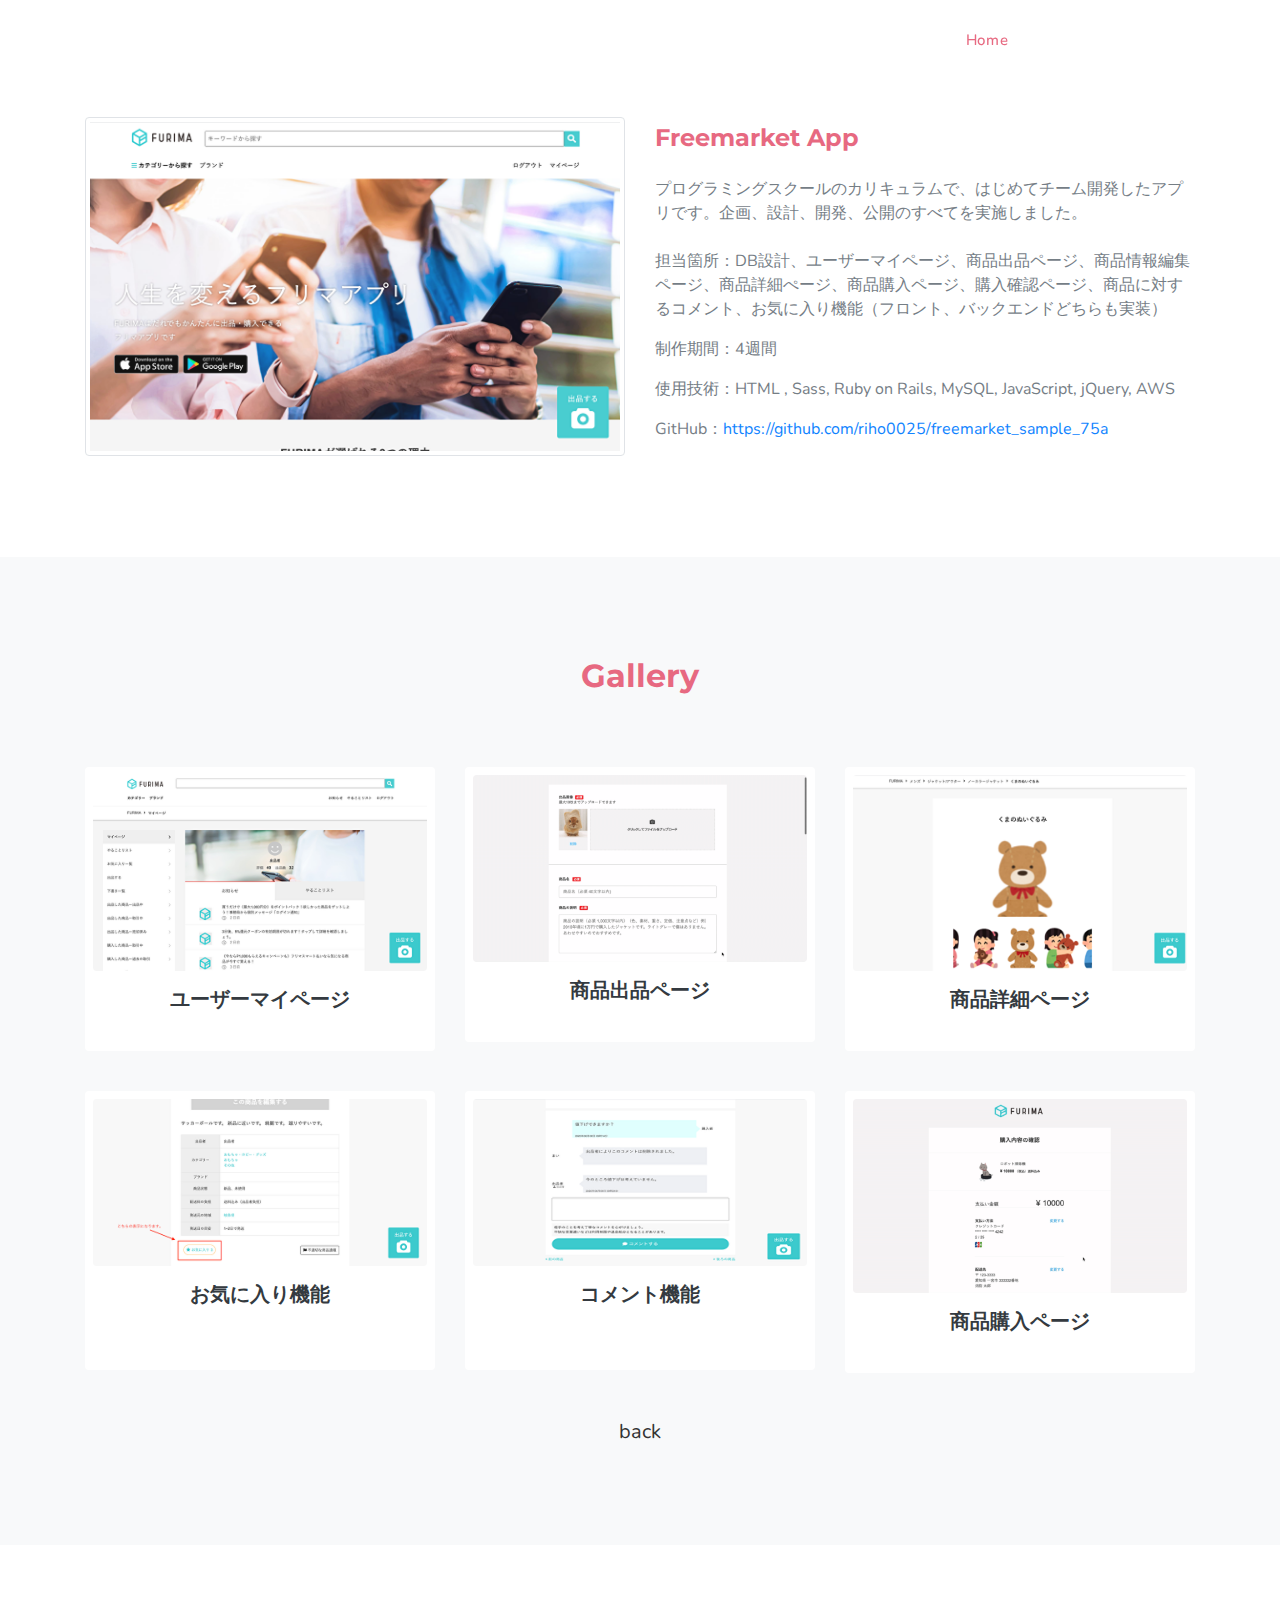
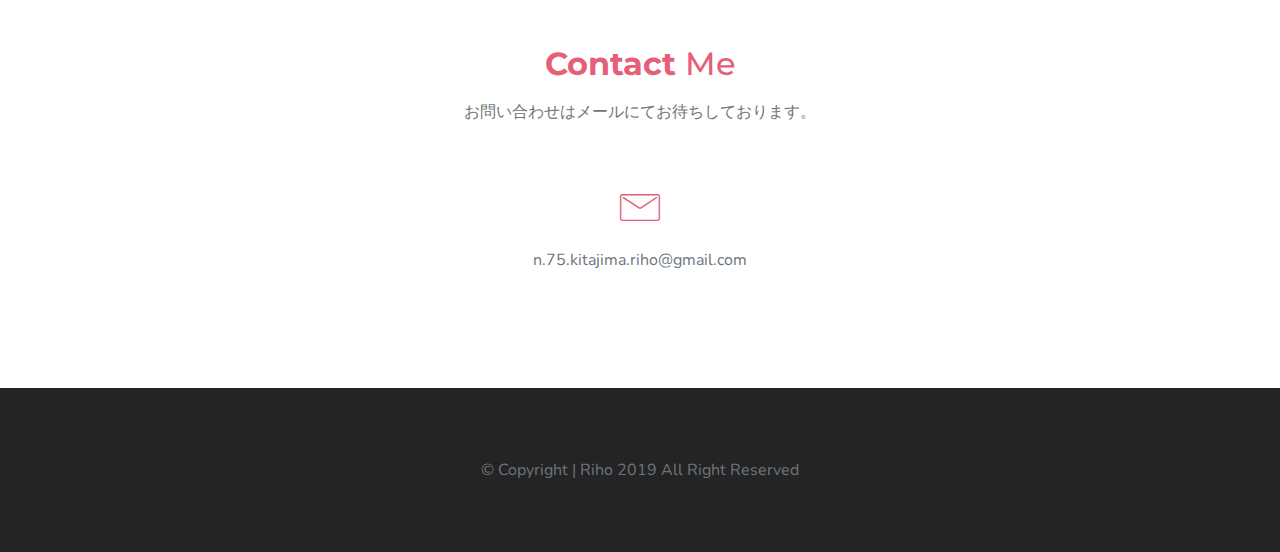
<file: portfolio_3.html>
<!DOCTYPE html>
<html lang="en">
    <head>
        <meta charset="UTF-8">
        <meta name="viewport" content="width=device-width, initial-scale=1">
        <title>Riho | PortfolioSite</title>
        <meta name="description" content="" />
        <meta name="keywords" content="" />
        <meta name="author" content="SRBThemes" />

        <link rel="shortcut icon" href="images/aipno-uok01-001.ico">

        <!--Bootstrap Css-->
        <link rel="stylesheet" type="text/css" href="css/bootstrap.min.css" />

        <!-- Materialdesign icons Css -->
        <link href="css/materialdesignicons.min.css" rel="stylesheet">

        <!-- Mobirise icons Css -->
        <link href="css/mobiriseicons.css" rel="stylesheet"> 

        <!-- Magnific-popup -->
        <link rel="stylesheet" href="css/magnific-popup.css">

        <!-- Animate Css -->
        <link rel="stylesheet" href="css/animate.min.css">

        <!-- OWL SLIDER -->
        <link rel="stylesheet" href="css/owl.carousel.css" />
        <link rel="stylesheet" href="css/owl.theme.css" />
        <link rel="stylesheet" href="css/owl.transitions.css" />

        <!-- Custom style Css -->
        <link href="css/style.css" rel="stylesheet">
        <link href="css/color/default.css" rel="stylesheet" id="option-color">
    </head>

    <body>

        <!-- Loader -->
        <div id="preloader">
            <div id="status">
                <div class="spinner">Loading...</div>
            </div>
        </div>

        <!-- Start Navbar -->
    	<nav class="navbar navbar-expand-lg fixed-top custom-nav sticky">
            <div class="container">

                <button class="navbar-toggler" type="button" data-toggle="collapse" data-target="#navbarCollapse" aria-controls="navbarCollapse" aria-expanded="false" aria-label="Toggle navigation">
                    <span class="mdi mdi-menu"></span>
                </button>

                <div class="collapse navbar-collapse" id="navbarCollapse">
                    <ul class="navbar-nav ml-auto">
                        <li class="nav-item active">
                            <a class="nav-link" href="index_1.html">Home</a>
                        </li>
                        <!-- <li class="nav-item">
                            <a class="nav-link" href="#about">About</a>
                        </li> -->
                        <li class="nav-item">
                            <a class="nav-link" href="#work">Gallery</a>
                        </li>
                        <li class="nav-item">
                            <a class="nav-link" href="#contact">Contact</a>
                        </li>
                    </ul>
                </div>
            </div>
        </nav>
        <!-- End Navbar -->

        <!-- START HOME -->
        <!-- <section class="section header-bg-img h-100vh" id="home">
            <div class="bg-overlay"></div>
            <div class="header-table">
                <div class="header-table-center">
                    <div class="container">
                        <div class="row justify-content-center">
                            <div class="col-lg-12">
                                <div class="text-center header-content mx-auto">
                                    <h4 class="text-white first-title mb-4"></h4>
                                    <h1 class="header-name text-white text-capitalize mb-0"><span class="element font-weight-bold" data-elements="I'M Riho.,My  Portfolio Site."></span></h1>
                                    <p class="text-white mx-auto header-desc mt-4">
                                        </p>
                                    <div class="mt-4 pt-2">
                                        <a href="#" class="btn btn-outline-custom btn-round"></a> -->
                                    <!-- </div>
                                </div>
                            </div>
                        </div>
                    </div>
                </div>
            </div>             -->
            <!-- <div class="scroll_down">
                <a href="#about" class="scroll">
                    <i class="text-white"></i>
                </a>
            </div>
        </section> -->
        <!-- END HOME -->

        <!-- START ABOUT -->
        <section class="section" id="about">
            <div class="container">
                <div class="row align-items-center">
                    <div class="col-lg-6">
                        <div class="mt-3">
                            <img src="images/furimabig.png" alt="" class="img-fluid mx-auto d-block img-thumbnail">
                            
                            <!-- <span class="text-muted">GitHub:</span><a href="https://github.com/riho0025/chat-space" class="text-muted">https://github.com/riho0025/chat-space</a> -->
                        </div>
                    </div>
                    <div class="col-lg-6">
                        <div class="mt-3">
                            
                            <h4 class="mt-4"><span class="text-custom font-weight-bold">Freemarket App</span><span class="period"></span></h4>
                            <p class="text-muted mt-4">プログラミングスクールのカリキュラムで、はじめてチーム開発したアプリです。企画、設計、開発、公開のすべてを実施しました。<br><br>担当箇所：DB設計、ユーザーマイページ、商品出品ページ、商品情報編集ページ、商品詳細ぺージ、商品購入ページ、購入確認ページ、商品に対するコメント、お気に入り機能（フロント、バックエンドどちらも実装）</p>
                            <p class="text-muted mt-2">制作期間：4週間</p>
                            <p class="text-muted mt-2"> 使用技術：HTML , Sass, Ruby on Rails, MySQL, JavaScript, jQuery, AWS
                            </p>
                            <p class="text-muted mt-2"> GitHub：<a href="https://github.com/riho0025/freemarket_sample_75a">https://github.com/riho0025/freemarket_sample_75a</a>
                            </p>
                            
                            <p class="text-muted mt-2"></p>
                            <div>
                            </div>
                        </div>
                    </div>
                </div>
            </div>
        </section>
        <!-- END ABOUT -->
        
        <!-- START Portfolio -->
        <section class="section bg-light" id="work">
            <div class="container">   
                <div class="row justify-content-center">
                    <div class="col-lg-12">
                        <div class="text-center">
                            <h2><span class="font-weight-bold"> Gallery</span></h2>
                        </div>
                    </div>
                </div>                 
                <div class="row mt-5">
                    <div class="col-lg-4 mt-3">
                        <div class="rounded bg-white p-2">
                            <div class="img_blog">
                                <img src="images/furima1.png" alt="furimaのユーザーページ" class="img-fluid rounded mx-auto d-block">
                            </div>
                            <div class="content_blog pt-3 pb-3">
                                <div>
                                    <h5 class="font-weight-bold mb-0 text-center"><a href="#" class="text-dark">ユーザーマイページ</a></h5>
                                </div>
                                <div class="mt-3">
                                    <!-- <p class="h6 text-muted date_blog mb-0"> <a href="#" class="text-custom font-weight-bold"></a></p> -->
                                    <!-- <p class="mt-3 desc_blog text-muted">gemのDeviseを用いてログイン機能を作成しました。ログイン前やログイン失敗時などにはフラッシュメッセージが表示するようになっています。</p> -->
                                    <p class="h6 mb-0"><a href="#" class="text-muted font-weight-bold"></a></p>
                                </div>
                            </div>
                        </div>
                    </div>
                    <div class="col-lg-4 mt-3">
                        <div class="rounded bg-white p-2">
                            <div class="img_blog">
                                <img src="images/furima3.gif" alt="" class="img-fluid rounded mx-auto d-block">
                            </div>
                            <div class="content_blog pt-3 pb-3">
                                <div>
                                    <h5 class="font-weight-bold mb-0 text-center"><a href="#" class="text-dark">商品出品ページ<br></a></h5>
                                </div>
                                <div class="mt-3">
                                    <!-- <p class="h6 text-muted date_blog mb-0"> <a href="#" class="text-custom font-weight-bold"></a></p>
                                    <p class="mt-3 desc_blog text-muted">名前検索時にインクリメンタルサーチを実装し、文字を入力する度に検索結果が表示されます。メンバーの追加・削除もボタン１つでできます。</p>
                                    <p class="h6 mb-0"><a href="#" class="text-muted font-weight-bold"></a></p> -->
                                </div>
                            </div>
                        </div>
                    </div>
                    <div class="col-lg-4 mt-3">
                        <div class="rounded bg-white p-2">
                            <div class="img_blog">
                                <img src="images/furima2.png" alt="" class="img-fluid rounded mx-auto d-block">
                            </div>
                            <div class="content_blog pt-3 pb-3">
                                <div>
                                    <h5 class="font-weight-bold mb-0 text-center"><a href="#" class="text-dark">商品詳細ページ</a></h5>
                                </div>
                                <div class="mt-3">
                                    <!-- <p class="h6 text-muted date_blog mb-0"> <a href="#" class="text-custom font-weight-bold"></a></p>
                                    <p class="mt-3 desc_blog text-muted">jQueryを用いて非同期通信を実装しています。リロードしなくても自動で更新され、リアルタイムでメッセージのやりとりができます。</p>
                                    <p class="h6 mb-0"><a href="#" class="text-muted font-weight-bold"></a></p> -->
                                </div>
                            </div>
                        </div>
                    </div>
                </div>
                <br>
                <div class="row">
                    <div class="col-lg-4 mt-3">
                        <div class="rounded bg-white p-2">
                            <div class="img_blog">
                                <img src="images/furima3.png" alt="" class="img-fluid rounded mx-auto d-block">
                            </div>
                            <div class="content_blog pt-3 pb-3">
                                <div>
                                    <h5 class="font-weight-bold mb-0 text-center"><a href="#" class="text-dark">お気に入り機能<br><br></a></h5>
                                </div>
                                <div class="mt-3">
                                    <!-- <p class="h6 text-muted date_blog mb-0"> <a href="#" class="text-custom font-weight-bold"></a></p>
                                    <p class="mt-3 desc_blog text-muted">Chart.jsのgemを用いて入力された数値をグラフにて描画しました。Javascripを用いているため、動的にグラフが作成されます。</p><br><br>
                                    <p class="h6 mb-0"><a href="#" class="text-muted font-weight-bold"></a></p> -->
                                </div>
                            </div>
                        </div>
                    </div>
                    <div class="col-lg-4 mt-3">
                        <div class="rounded bg-white p-2">
                            <div class="img_blog">
                                <img src="images/furima5.png" alt="tempapp" class="img-fluid rounded mx-auto d-block">
                            </div>
                            <div class="content_blog pt-3 pb-3">
                                <div>
                                    <h5 class="font-weight-bold mb-0 text-center"><a href="#" class="text-dark">コメント機能<br><br></a></h5>
                                </div>
                                <div class="mt-3">
                                    <!-- <p class="h6 text-muted date_blog mb-0"> <a href="#" class="text-custom font-weight-bold"></a></p>
                                    <p class="mt-3 desc_blog text-muted">JavaScriptを使用してサイドバーはスライド式になっています。ボタンを押すとスライドで出てきます。登録しているユーザーを検索でき、ページを閲覧できます。こちらもインクリメンタルサーチを実装済です。
                                    </p>
                                    <p class="h6 mb-0"><a href="#" class="text-muted font-weight-bold"></a></p> -->
                                </div>
                            </div>
                        </div>
                    </div>
                    <div class="col-lg-4 mt-3">
                        <div class="rounded bg-white p-2">
                            <div class="img_blog">
                                <img src="images/furima1.gif" alt="tempapp.gif" class="img-fluid rounded mx-auto d-block">
                            </div>
                            <div class="content_blog pt-3 pb-3">
                                <div>
                                    <h5 class="font-weight-bold mb-0 text-center"><a href="#" class="text-dark">商品購入ページ</a></h5>
                                </div>
                                <div class="mt-3">
                                    <!-- <p class="h6 text-muted date_blog mb-0"> <a href="#" class="text-custom font-weight-bold"></a></p>
                                    <p class="mt-3 desc_blog text-muted">このアプリに関するプレゼンテーションを作成しました。こちらを使ってプレゼンを実施しました。<br>今回、体温管理は健康に関することなので、全体的に緑色のカラーで統一しています。</p>
                                    <p class="h6 mb-0"><a href="#" class="text-muted font-weight-bold"></a></p> -->
                                </div>
                            </div>
                        </div>
                    </div>
                </div>
                <div class="row justify-content-center">
                    <div class="col-lg-12">
                        <div class="text-center">
                            <br><br>
                            <a href="index.html" class="back-btn text-link">back</a>
                        </div>
                    </div>
                </div>
            </div>
        </section>
        <!-- END BLOG -->
        
        <!-- START CONTACT -->
        <section class="section" id="contact">
            <div class="container">
                <div class="row justify-content-center">
                    <div class="col-lg-12">
                        <div class="text-center">
                            <h2><span class="font-weight-bold">Contact</span> Me</h2>
                            <p class="text-muted mx-auto section-subtitle mt-3">お問い合わせはメールにてお待ちしております。</p>
                        </div>
                    </div>
                </div> 
                <div class="row mt-5">
                    <div class="col-lg-4 contact-box">
                        <div class="text-center">
                            <div>
                                <i class="mbri-letter text-custom h1"></i>
                            </div>
                            <div class="mt-3">
                                <p class="text-muted">n.75.kitajima.riho@gmail.com</p>
                            </div>
                        </div>
                    </div>
                </div>
            </div>
        </section>
        <!-- END CONTACT -->

        <!--START FOOTER-->
        <footer class="footer bg-light">
            <div class="container">
                <div class="row justify-content-center text-center">
                    <div class="col-md-12">
                        <div class="text-center text-white footer-alt">
                            <!-- <ul class="list-unstyled list-inline mb-3">
                                <li class="list-inline-item"><a href="#"><i class="mdi mdi-facebook text-muted"></i></a></li>
                                <li class="list-inline-item"><a href="#"><i class="mdi mdi-linkedin text-muted"></i></a></li>
                                <li class="list-inline-item"><a href="#"><i class="mdi mdi-pinterest text-muted"></i></a></li>
                                <li class="list-inline-item"><a href="#"><i class="mdi mdi-twitter text-muted"></i></a></li>
                            </ul> -->
                            <p class="text-muted mb-0"> &copy;  Copyright | Riho 2019 All Right Reserved</p>
                        </div>
                    </div>
                </div>
            </div>
        </footer>
        <!--END FOOTER-->

        <!-- Back To Top -->    
        <a href="#" class="back_top"> <i class="mdi mdi-chevron-up"> </i> </a>
      
        <!-- JAVASCRIPTS -->
        <script src="js/jquery.min.js"></script>
        <script src="js/popper.min.js"></script>
        <script src="js/bootstrap.min.js"></script>
        <!--EASING JS-->
        <script src="js/jquery.easing.min.js"></script>
        <script src="js/scrollspy.min.js"></script>
        <!--PORTFOLIO FILTER JS-->
        <script src="js/isotope.js"></script>
        <!-- Magnific Popup Js -->
        <script src="js/jquery.magnific-popup.min.js"></script>
        <!-- TYPED -->
        <script src="js/typed.js"></script>
        <!-- OWL CAROUSEL -->
        <script src="js/owl.carousel.min.js"></script>
        <!-- CONTACT JS -->
        <script src="js/contact.js"></script>
        <!--CUSTOM JS-->
        <script src="js/custom.js"></script>
    </body>
</html>
</file>
<file: css/mobiriseicons.css>
@font-face {
  font-family: 'MobiriseIcons';
  src:  url('../fonts/MobiriseIcons.eot?5dqoim');
  src:  url('../fonts/MobiriseIcons.eot?5dqoim#iefix') format('embedded-opentype'),
    url('../fonts/mobirise.ttf?5dqoim') format('truetype'),
    url('../fonts/mobirise.woff?5dqoim') format('woff'),
    url('../fonts/MobiriseIcons.svg?5dqoim#MobiriseIcons') format('svg');
  font-weight: normal;
  font-style: normal;
}

[class^="mbri-"], [class*=" mbri-"] {
  /* use !important to prevent issues with browser extensions that change fonts */
  font-family: 'MobiriseIcons' !important;
  speak: none;
  font-style: normal;
  font-weight: normal;
  font-variant: normal;
  text-transform: none;
  line-height: 1;

  /* Better Font Rendering =========== */
  -webkit-font-smoothing: antialiased;
  -moz-osx-font-smoothing: grayscale;
}

.mbri-add-submenu:before {
  content: "\e900";
}
.mbri-alert:before {
  content: "\e901";
}
.mbri-align-center:before {
  content: "\e902";
}
.mbri-align-justify:before {
  content: "\e903";
}
.mbri-align-left:before {
  content: "\e904";
}
.mbri-align-right:before {
  content: "\e905";
}
.mbri-android:before {
  content: "\e906";
}
.mbri-apple:before {
  content: "\e907";
}
.mbri-arrow-down:before {
  content: "\e908";
}
.mbri-arrow-next:before {
  content: "\e909";
}
.mbri-arrow-prev:before {
  content: "\e90a";
}
.mbri-arrow-up:before {
  content: "\e90b";
}
.mbri-bold:before {
  content: "\e90c";
}
.mbri-bookmark:before {
  content: "\e90d";
}
.mbri-bootstrap:before {
  content: "\e90e";
}
.mbri-briefcase:before {
  content: "\e90f";
}
.mbri-browse:before {
  content: "\e910";
}
.mbri-bulleted-list:before {
  content: "\e911";
}
.mbri-calendar:before {
  content: "\e912";
}
.mbri-camera:before {
  content: "\e913";
}
.mbri-cart-add:before {
  content: "\e914";
}
.mbri-cart-full:before {
  content: "\e915";
}
.mbri-cash:before {
  content: "\e916";
}
.mbri-change-style:before {
  content: "\e917";
}
.mbri-chat:before {
  content: "\e918";
}
.mbri-clock:before {
  content: "\e919";
}
.mbri-close:before {
  content: "\e91a";
}
.mbri-cloud:before {
  content: "\e91b";
}
.mbri-code:before {
  content: "\e91c";
}
.mbri-contact-form:before {
  content: "\e91d";
}
.mbri-credit-card:before {
  content: "\e91e";
}
.mbri-cursor-click:before {
  content: "\e91f";
}
.mbri-cust-feedback:before {
  content: "\e920";
}
.mbri-database:before {
  content: "\e921";
}
.mbri-delivery:before {
  content: "\e922";
}
.mbri-desktop:before {
  content: "\e923";
}
.mbri-devices:before {
  content: "\e924";
}
.mbri-down:before {
  content: "\e925";
}
.mbri-download:before {
  content: "\e926";
}
.mbri-drag-n-drop:before {
  content: "\e927";
}
.mbri-drag-n-drop2:before {
  content: "\e928";
}
.mbri-edit:before {
  content: "\e929";
}
.mbri-edit2:before {
  content: "\e92a";
}
.mbri-error:before {
  content: "\e92b";
}
.mbri-extension:before {
  content: "\e92c";
}
.mbri-features:before {
  content: "\e92d";
}
.mbri-file:before {
  content: "\e92e";
}
.mbri-flag:before {
  content: "\e92f";
}
.mbri-folder:before {
  content: "\e930";
}
.mbri-gift:before {
  content: "\e931";
}
.mbri-github:before {
  content: "\e932";
}
.mbri-globe-2:before {
  content: "\e933";
}
.mbri-globe:before {
  content: "\e934";
}
.mbri-growing-chart:before {
  content: "\e935";
}
.mbri-hearth:before {
  content: "\e936";
}
.mbri-help:before {
  content: "\e937";
}
.mbri-home:before {
  content: "\e938";
}
.mbri-hot-cup:before {
  content: "\e939";
}
.mbri-idea:before {
  content: "\e93a";
}
.mbri-image-gallery:before {
  content: "\e93b";
}
.mbri-image-slider:before {
  content: "\e93c";
}
.mbri-info:before {
  content: "\e93d";
}
.mbri-italic:before {
  content: "\e93e";
}
.mbri-key:before {
  content: "\e93f";
}
.mbri-laptop:before {
  content: "\e940";
}
.mbri-layers:before {
  content: "\e941";
}
.mbri-left-right:before {
  content: "\e942";
}
.mbri-left:before {
  content: "\e943";
}
.mbri-letter:before {
  content: "\e944";
}
.mbri-like:before {
  content: "\e945";
}
.mbri-link:before {
  content: "\e946";
}
.mbri-lock:before {
  content: "\e947";
}
.mbri-login:before {
  content: "\e948";
}
.mbri-logout:before {
  content: "\e949";
}
.mbri-magic-stick:before {
  content: "\e94a";
}
.mbri-map-pin:before {
  content: "\e94b";
}
.mbri-menu:before {
  content: "\e94c";
}
.mbri-mobile:before {
  content: "\e94d";
}
.mbri-mobile2:before {
  content: "\e94e";
}
.mbri-mobirise:before {
  content: "\e94f";
}
.mbri-more-horizontal:before {
  content: "\e950";
}
.mbri-more-vertical:before {
  content: "\e951";
}
.mbri-music:before {
  content: "\e952";
}
.mbri-new-file:before {
  content: "\e953";
}
.mbri-numbered-list:before {
  content: "\e954";
}
.mbri-opened-folder:before {
  content: "\e955";
}
.mbri-pages:before {
  content: "\e956";
}
.mbri-paper-plane:before {
  content: "\e957";
}
.mbri-paperclip:before {
  content: "\e958";
}
.mbri-photo:before {
  content: "\e959";
}
.mbri-photos:before {
  content: "\e95a";
}
.mbri-pin:before {
  content: "\e95b";
}
.mbri-play:before {
  content: "\e95c";
}
.mbri-plus:before {
  content: "\e95d";
}
.mbri-preview:before {
  content: "\e95e";
}
.mbri-print:before {
  content: "\e95f";
}
.mbri-protect:before {
  content: "\e960";
}
.mbri-question:before {
  content: "\e961";
}
.mbri-quote-left:before {
  content: "\e962";
}
.mbri-quote-right:before {
  content: "\e963";
}
.mbri-redo:before {
  content: "\e964";
}
.mbri-refresh:before {
  content: "\e965";
}
.mbri-responsive:before {
  content: "\e966";
}
.mbri-right:before {
  content: "\e967";
}
.mbri-rocket:before {
  content: "\e968";
}
.mbri-sad-face:before {
  content: "\e969";
}
.mbri-sale:before {
  content: "\e96a";
}
.mbri-save:before {
  content: "\e96b";
}
.mbri-search:before {
  content: "\e96c";
}
.mbri-setting:before {
  content: "\e96d";
}
.mbri-setting2:before {
  content: "\e96e";
}
.mbri-setting3:before {
  content: "\e96f";
}
.mbri-share:before {
  content: "\e970";
}
.mbri-shopping-bag:before {
  content: "\e971";
}
.mbri-shopping-basket:before {
  content: "\e972";
}
.mbri-shopping-cart:before {
  content: "\e973";
}
.mbri-sites:before {
  content: "\e974";
}
.mbri-smile-face:before {
  content: "\e975";
}
.mbri-speed:before {
  content: "\e976";
}
.mbri-star:before {
  content: "\e977";
}
.mbri-success:before {
  content: "\e978";
}
.mbri-sun:before {
  content: "\e979";
}
.mbri-sun2:before {
  content: "\e97a";
}
.mbri-tablet-vertical:before {
  content: "\e97b";
}
.mbri-tablet:before {
  content: "\e97c";
}
.mbri-target:before {
  content: "\e97d";
}
.mbri-timer:before {
  content: "\e97e";
}
.mbri-to-ftp:before {
  content: "\e97f";
}
.mbri-to-local-drive:before {
  content: "\e980";
}
.mbri-touch-swipe:before {
  content: "\e981";
}
.mbri-touch:before {
  content: "\e982";
}
.mbri-trash:before {
  content: "\e983";
}
.mbri-underline:before {
  content: "\e984";
}
.mbri-undo:before {
  content: "\e985";
}
.mbri-unlink:before {
  content: "\e986";
}
.mbri-unlock:before {
  content: "\e987";
}
.mbri-up-down:before {
  content: "\e988";
}
.mbri-up:before {
  content: "\e989";
}
.mbri-update:before {
  content: "\e98a";
}
.mbri-upload:before {
  content: "\e98b";
}
.mbri-user:before {
  content: "\e98c";
}
.mbri-user2:before {
  content: "\e98d";
}
.mbri-users:before {
  content: "\e98e";
}
.mbri-video-play:before {
  content: "\e98f";
}
.mbri-video:before {
  content: "\e990";
}
.mbri-watch:before {
  content: "\e991";
}
.mbri-website-theme:before {
  content: "\e992";
}
.mbri-wifi:before {
  content: "\e993";
}
.mbri-windows:before {
  content: "\e994";
}
.mbri-zoom-out:before {
  content: "\e995";
}
</file>
<file: css/color/default.css>
.text-custom,
.custom-nav .navbar-nav li a:hover,
.custom-nav .navbar-nav li a:active,
.custom-nav .navbar-nav li.active a,
.custom-nav.stickyadd .navbar-nav li a:hover,
.custom-nav.stickyadd .navbar-nav li a:active,
.custom-nav.stickyadd .navbar-nav li.active a,
.about-social li a:hover {
    color: #e65f78 !important;
}

.btn-custom,
.form-kerri .form-control:focus,
.about-social li a:hover {
    border-color: #e65f78;
}

.btn-custom,
.back_top,
.services-boxes .services-title-border,
.owl-theme .owl-controls .owl-page span,
.work_menu a.active,
.work_menu a:hover {
    background-color: #e65f78;
}

.btn-custom:hover,
.btn-custom:focus,
.btn-custom:active,
.btn-custom.active,
.btn-custom.focus,
.btn-custom:active,
.btn-custom:focus,
.btn-custom:hover,
.open > .dropdown-toggle.btn-custom {
    background-color: #d8576f;
    border-color: #d8576f;
}
</file>
<file: css/style.css>
/*-----------------------------------------------------------
* Template Name    : Kerri | Responsive Bootstrap 4 Personal Template
* Author           : SRBThemes
* Version          : 1.0.0
* Created          : March 2018
* File Description : Main css file of the template
*------------------------------------------------------------
*/


/***********************
    1.BASIC
    2.HELPER
    3.NAVBAR
    4.HOME
    5.ABOUT 
    6.SERVICES
    7.CLIENT
    8.WORK
    9.CONTACT
    10.FOOTER
    11.RESPONSIVE
************************/

@import url('https://fonts.googleapis.com/css?family=Montserrat:400,500,600|Nunito:400,600,700');

/*======================
        1.BASIC
========================*/

body {
    font-family: 'Nunito', sans-serif;
    overflow-x: hidden;
}

h1,
h2,
h3,
h4,
h5,
h6 {
    font-family: 'Montserrat', sans-serif;
}

/* add */
h2{
    color : #e65f78;
}
.profile-img{
    margin: 0 auto;
    width : 50%;
}

a.back-btn{
    font-size: 20px;
    color: rgb(51, 51, 51);
    line-height: 20px;

}

a,
a:hover,
a:focus,
button,
button:focus {
    text-decoration: none !important;
    outline: none !important;
    box-shadow: none !important;
}

::selection {
    background: rgba(166, 175, 189, 0.3);
}

::-moz-selection {
    background: rgba(166, 175, 189, 0.3);
}

#preloader {
    position: fixed;
    top: 0;
    left: 0;
    right: 0;
    bottom: 0;
    background-color: #fff;
    z-index: 9999999;
}

#status {
    width: 40px;
    height: 40px;
    position: absolute;
    left: 50%;
    top: 50%;
    margin: -20px 0 0 -20px;
}

.spinner {
    margin: 0 auto;
    font-size: 10px;
    position: relative;
    text-indent: -9999em;
    border-top: 5px solid rgba(0, 0, 0, 0.2);
    border-right: 5px solid rgba(0, 0, 0, 0.2);
    border-bottom: 5px solid rgba(0, 0, 0, 0.2);
    border-left: 5px solid #000;
    -webkit-transform: translateZ(0);
    -ms-transform: translateZ(0);
    transform: translateZ(0);
    -webkit-animation: load8 1.1s infinite linear;
    animation: load8 1.1s infinite linear;
}

.spinner,
.spinner:after {
    border-radius: 50%;
    width: 40px;
    height: 40px;
}

@-webkit-keyframes load8 {
    0% {
        -webkit-transform: rotate(0deg);
        transform: rotate(0deg);
    }
    100% {
        -webkit-transform: rotate(360deg);
        transform: rotate(360deg);
    }
}

@keyframes load8 {
    0% {
        -webkit-transform: rotate(0deg);
        transform: rotate(0deg);
    }
    100% {
        -webkit-transform: rotate(360deg);
        transform: rotate(360deg);
    }
}

.back_top {
    text-align: center;
    position: fixed;
    bottom: 15px;
    height: 35px;
    width: 35px;
    display: none;
    z-index: 10000;
    border-radius: 3px;
    right: 20px;
    transition: all 0.5s;
}

.back_top i {
    color: #fff;
    line-height: 35px;
    font-size: 32px;
    display: block;
}


/*==========================
        2.HELPER
============================*/

.section {
    padding-top: 100px;
    padding-bottom: 100px;
    position: relative;
    background-color: #fff;
}

.h-100vh {
    height: 100vh;
}

.z-index {
    z-index: 2;
}

.clippath_none {
    clip-path: none !important;
}

.section-subtitle {
    max-width: 500px;
}

.btn {
    padding: 15px 32px;
    font-size: 14px;
    font-weight: 700;
    transition: all 0.5s;
    letter-spacing: 0.6px;
    color: #fff;
    box-shadow: none !important;
    text-transform: uppercase;
    outline: none !important;
}

.btn-round {
    border-radius: 30px;
}

.btn-custom{
    border:1px solid;
}

.btn-custom:hover,
.btn-custom:focus,
.btn-custom:active,
.btn-custom.active,
.btn-custom.focus,
.btn-custom:active,
.btn-custom:focus,
.btn-custom:hover,
.open > .dropdown-toggle.btn-custom {
    color: #f3f3f3;
}

.btn-outline-custom {
    border: 2px solid #f5f5f5;
}

.btn-outline-custom:hover,
.btn-outline-custom:focus,
.btn-outline-custom:active,
.btn-outline-custom.active,
.btn-outline-custom.focus,
.btn-outline-custom:active,
.btn-outline-custom:focus,
.btn-outline-custom:hover,
.open > .dropdown-toggle.btn-outline-custom {
    color: #000;
    background-color: #fff;
    border-color: #fff;
}

.bg-overlay {
    background-color: rgba(0, 0, 0, 0.69);
    position: absolute;
    top: 0;
    right: 0;
    width: 100%;
    height: 100%;
}


/*==========================
        3.NAVBAR CUSTOM
============================*/

.custom-nav {
    background-color: transparent;
    padding: 20px 0px;
    width: 100%;
    border-radius: 0px;
    z-index: 999;
    margin-bottom: 0px;
    transition: all 0.5s ease-in-out;
}

.custom-nav .navbar-nav li a {
    color: #fff !important;
    font-size: 15px;
    background-color: transparent !important;
    margin: 0 7px;
    letter-spacing: 0.05em;
    line-height: 24px;
    transition: all 0.5s;
    font-weight: 500;
}

.custom-nav .navbar-brand .logo-light,
.custom-nav .navbar-brand .logo-dark {
    height: 27px;
}

.logo .logo-light {
    display: inline-block;
}

.stickyadd .logo .logo-dark {
    display: inline-block;
}

.stickyadd .logo .logo-light {
    display: none;
}

.logo .logo-dark {
    display: none;
}

.custom-nav .navbar-brand {
    color: #fff !important;
    text-transform: uppercase;
}

.custom-nav .navbar-toggler {
    color: #fff;
    font-size: 35px;
    padding: 0px;
}

.custom-nav.stickyadd {
    background-color: #fff !important;
    box-shadow: 0 1px 8px 0px rgba(0, 0, 0, 0.050980392156862744);
    padding: 15px 0px;
}

.custom-nav.stickyadd .navbar-nav li a {
    color: #000 !important;
}


/*===========================
        4.HOME
=============================*/

.header-bg-img {
    background-image: url(../images/header4.jpg);
    position: relative;
    background-size: cover;
    background-position: center center;
}

.header-content {
    max-width: 800px;
}

.header-table-center {
    display: table-cell;
    vertical-align: middle;
}

.header-table {
    display: table;
    width: 100%;
    height: 100%;
}

.header-name {
    font-size: 54px;
}

.header-desc {
    max-width: 500px;
    line-height: 1.8;
    color: rgba(255, 255, 255, 0.75) !important;
}

.scroll_down {
    position: absolute;
    bottom: 5vh;
    width: 100%;
    text-align: center;
    color: #fff;
    font-size: 13px;
    z-index: 8;
}

.scroll_down i {
    position: relative;
    -webkit-animation: bounce 2s infinite; 
    animation: bounce 2s infinite; 
    height: 44px;
    width: 28px;
    line-height: 54px;
    border-radius: 30px;
    border: 2px solid #ffffff;
    display: inline-block;
    color: #fff;
    font-size: 10px;
}

.scroll_down i:after {
    content: "";
    position: absolute;
    top: 22px;
    left: 11px;
    border-radius: 2px;
    z-index: -1;
    bottom: 0px;
    transition: all .2s;
    height: 10px;
    width: 3px;
    background: #fff;
}

/*HOME 4*/

.curv-img {
    position: absolute;
    width: 100%;
    bottom: 0px;
    z-index: 1;
}

.curv-img svg {
    display: block;
}

/*HOME 7*/

.clip-home {
    clip-path: polygon(0 0, 100% 0, 100% 83%, 50% 100%, 0 83%);
    position: relative;
}

/*DEMO 16*/

.wave_sec {
  position: absolute;
  bottom: 0;
  width: 100%;
}

.wave_sec svg {
  height: 180px;
}

/*===========================
        5.ABOUT
=============================*/

.about-social li a {
    color: #000;
    display: inline-block;
    height: 42px;
    width: 42px;
    font-size: 20px;
    border-radius: 50%;
    border: 2px solid #d4d4d4;
    line-height: 38px;
    transition: all 0.5s;
    text-align: center;
}


/*===========================
        6.SERVICES
=============================*/

.services-boxes {
    border: 1px solid #e8e8e8;
}

.services-boxes .services-boxes-icon i {
    font-size: 44px;
}

.services-boxes .services-title-border {
    height: 2px;
    width: 40px;
    margin: 15px auto;
    transition: all 0.5s;
}

.services-boxes:hover .services-title-border {
    width: 60px;
}

.service-box {
    border: 1px solid #eaeaea;
    border-radius: 8px;
}

.services-boxes h5 {
    font-weight: 600;
}

.service-box .service-content h5 {
    font-size: 20px;
    font-weight: 700;
}

.service-box .service-content p {
    font-size: 15px;
}


/*===========================
        7.CLIENT
=============================*/

.testi_boxes {
    max-width: 750px;
}

.client_review {
    font-size: 18px;
}

.client_name {
    font-size: 16px;
}

.testi_boxes .tam_testi_icon {
    font-size: 50px;
}

.owl-theme .owl-controls .owl-page {
    margin: 20px 0px;
}

.owl-theme .owl-controls .owl-page span {
    display: block;
    width: 12px;
    height: 6px;
    margin: 5px 4px;
    filter: Alpha(Opacity=50);
    opacity: 0.5;
    -webkit-border-radius: 20px;
    -moz-border-radius: 20px;
    border-radius: 20px;
    transition: all 0.5s;
}

.owl-theme .owl-controls .owl-page.active span {
    width: 20px;
}


/*===========================
        8.WORK
=============================*/

.work_menu li a {
    cursor: pointer;
    display: block;
    border-radius: 30px;
    letter-spacing: 0.03em;
    margin-bottom: 5px;
    font-weight: 600;
    font-size: 14px;
    padding: 6px 16px;
    transition: all 0.5s;
    margin-top: 5px;
}

.work_menu a.active,
.work_menu a:hover {
    color: #fff !important;
}

.work_item {
    position: relative;
    padding: 15px;
}

.work_box {
    overflow: hidden;
    position: relative;
}

.work_box .work_img {
    position: relative;
    overflow: hidden;
}

.work_box .work_img:after {
    content: " ";
    display: block;
    width: 100%;
    height: 100%;
    position: absolute;
    top: 0;
    left: 0;
    border-radius: 5px;
    transition: all 0.27s cubic-bezier(0.3, 0.1, 0.58, 1);
}

.work_box .work_img>img {
    transition: all 0.3s cubic-bezier(0.3, 0.1, 0.58, 1);
    border-radius: 0;
}

.work_box .work_detail {
    opacity: 0;
    color: #ffffff;
    width: 100%;
    padding: 20px;
    box-sizing: border-box;
    position: absolute;
    left: 0;
    overflow: hidden;
    transition: all 0.27s cubic-bezier(0.3, 0.1, 0.58, 1);
}

.work_box .work_detail h4 {
    font-size: 18px;
}

.work_box .work_detail p {
    color: rgba(255, 255, 255, 0.6);
    font-size: 14px;
}

.work_box:hover .work_detail {
    top: 50%;
    transform: translate(0, -50%);
    opacity: 1;
}

.work_box:hover .work_img:after {
    background: rgba(0, 0, 0, 0.8);
}

.work_box:hover .work_img>img {
    transform: scale(1.05);
}


/*=========================
        9.CONTACT
===========================*/
.contact-box{
    margin:0 auto;
}
.form-kerri .form-control {
    box-shadow: none !important;
    height: 50px;
    border: 2px solid #e0e0e0;
}

.form-kerri textarea.form-control {
    height: auto;
}

.contact_detail-title {
    font-size: 18px;
}

.error {
    margin: 8px 0px;
    display: none;
    color: #ec5f79;
}

.error_msg {
    margin-bottom: 20px;
    text-align: center;
    font-size: 18px;
    color: #ec5f79;
    font-weight: 700;
}

.gig_loader {
    display: none;
}

#success_msg {
    text-align: center;
    margin-bottom: 20px;
}

#success_msg h3 {
    color: #64d674;
    font-size: 22px;
}


/*======================
        10.FOOTER
========================*/

.footer {
    padding: 70px 0px;
    background-color: #242424 !important;
}

.footer .footer-alt p {
    font-size: 16px;
}

.footer .footer-alt ul li a {
    border-radius: 50%;
    transition: all 0.5s;
    background-color: rgba(241, 241, 241, 0.08);
    width: 42px;
    height: 42px;
    display: block;
    font-size: 18px;
    line-height: 42px;
    text-align: center;
}


/*===========================
        11.RESPONSIVE
=============================*/

@media (min-width: 200px) and (max-width: 768px) {
    .custom-nav {
        background-color: #fff !important;
        padding: 10px 0px !important;
    }
    .custom-nav .container {
        width: 85%;
    }
    .custom-nav .navbar-toggler {
        color: #ffc0cb;
        font-size: 32px;
        border: none;
    }
    .custom-nav .logo .logo-dark {
        display: inline-block;
    }
    .custom-nav .navbar-nav li a {
        color: rgba(0, 0, 0, 0.6) !important;
    }
    .custom-nav .logo .logo-light {
        display: none;
    }
    .h-100vh {
        height: auto;
        padding: 120px 0 140px;
    }
    .header-bg-img {
        clip-path: none;
        padding: 120px 0 140px;
    }
    .wave-home.h-100vh{
        height: auto;
        padding: 120px 0 190px;
    }
    .custom-nav .navbar-nav li a {
        margin: 0 0px;
        line-height: 15px;
    }
    .header-name {
        font-size: 38px;
    }
    .clip-home{
        clip-path: none;
    }
}

@media (max-width: 2560px) {
    .home-bg .curv-img {
        bottom: -5px;
    }
}
</file>
